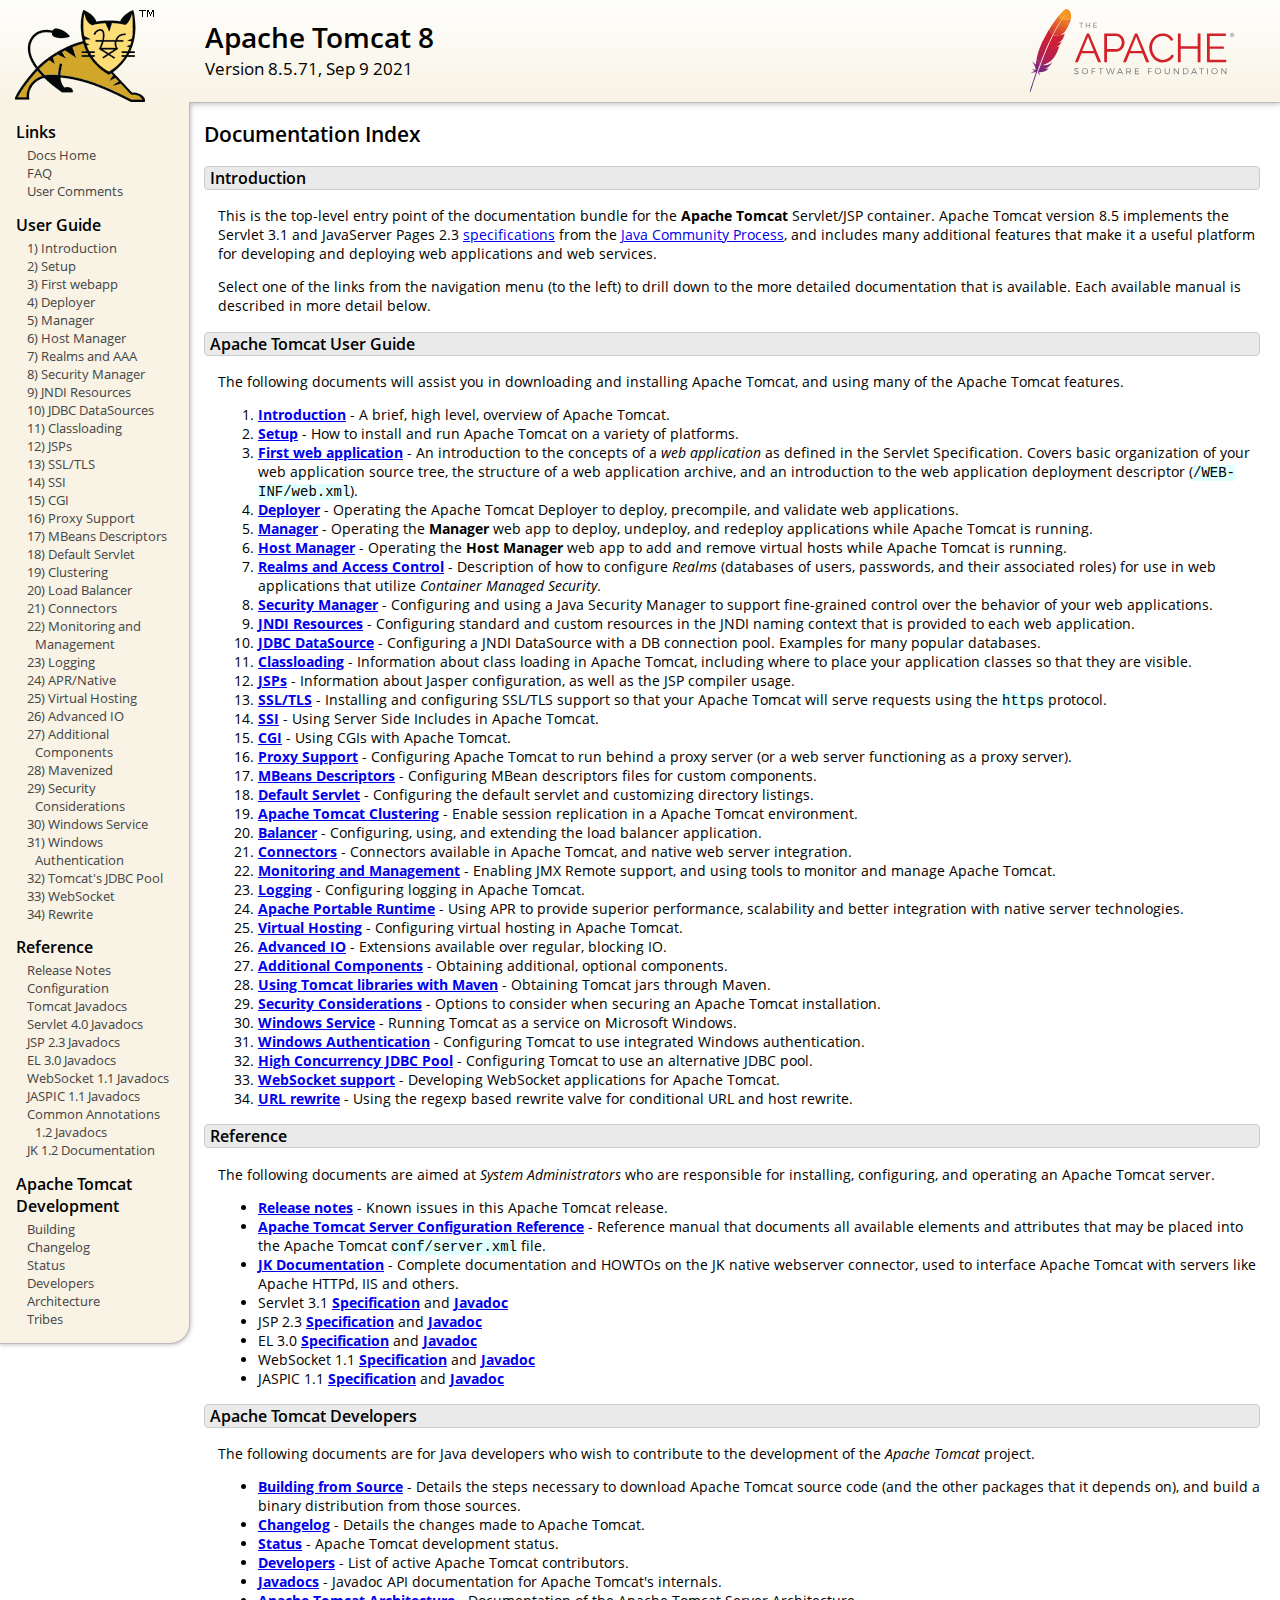
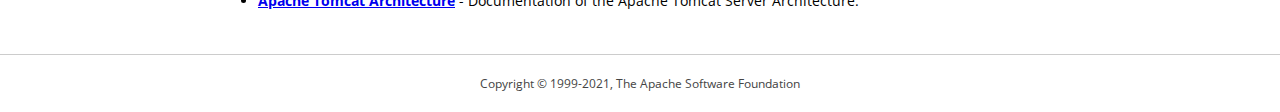
<file: apache-tomcat-8.5.71/webapps/docs/index.html>
<!DOCTYPE html SYSTEM "about:legacy-compat">
<html lang="en"><head><META http-equiv="Content-Type" content="text/html; charset=UTF-8"><link href="./images/docs-stylesheet.css" rel="stylesheet" type="text/css"><title>Apache Tomcat 8 (8.5.71) - Documentation Index</title><meta name="author" content="Craig R. McClanahan"><meta name="author" content="Remy Maucherat"><meta name="author" content="Yoav Shapira"></head><body><div id="wrapper"><header><div id="header"><div><div><div class="logo noPrint"><a href="https://tomcat.apache.org/"><img alt="Tomcat Home" src="./images/tomcat.png"></a></div><div style="height: 1px;"></div><div class="asfLogo noPrint"><a href="https://www.apache.org/" target="_blank"><img src="./images/asf-logo.svg" alt="The Apache Software Foundation" style="width: 266px; height: 83px;"></a></div><h1>Apache Tomcat 8</h1><div class="versionInfo">
            Version 8.5.71,
            <time datetime="2021-09-09">Sep 9 2021</time></div><div style="height: 1px;"></div><div style="clear: left;"></div></div></div></div></header><div id="middle"><div><div id="mainLeft" class="noprint"><div><nav><div><h2>Links</h2><ul><li><a href="index.html">Docs Home</a></li><li><a href="https://wiki.apache.org/tomcat/FAQ">FAQ</a></li><li><a href="#comments_section">User Comments</a></li></ul></div><div><h2>User Guide</h2><ul><li><a href="introduction.html">1) Introduction</a></li><li><a href="setup.html">2) Setup</a></li><li><a href="appdev/index.html">3) First webapp</a></li><li><a href="deployer-howto.html">4) Deployer</a></li><li><a href="manager-howto.html">5) Manager</a></li><li><a href="host-manager-howto.html">6) Host Manager</a></li><li><a href="realm-howto.html">7) Realms and AAA</a></li><li><a href="security-manager-howto.html">8) Security Manager</a></li><li><a href="jndi-resources-howto.html">9) JNDI Resources</a></li><li><a href="jndi-datasource-examples-howto.html">10) JDBC DataSources</a></li><li><a href="class-loader-howto.html">11) Classloading</a></li><li><a href="jasper-howto.html">12) JSPs</a></li><li><a href="ssl-howto.html">13) SSL/TLS</a></li><li><a href="ssi-howto.html">14) SSI</a></li><li><a href="cgi-howto.html">15) CGI</a></li><li><a href="proxy-howto.html">16) Proxy Support</a></li><li><a href="mbeans-descriptors-howto.html">17) MBeans Descriptors</a></li><li><a href="default-servlet.html">18) Default Servlet</a></li><li><a href="cluster-howto.html">19) Clustering</a></li><li><a href="balancer-howto.html">20) Load Balancer</a></li><li><a href="connectors.html">21) Connectors</a></li><li><a href="monitoring.html">22) Monitoring and Management</a></li><li><a href="logging.html">23) Logging</a></li><li><a href="apr.html">24) APR/Native</a></li><li><a href="virtual-hosting-howto.html">25) Virtual Hosting</a></li><li><a href="aio.html">26) Advanced IO</a></li><li><a href="extras.html">27) Additional Components</a></li><li><a href="maven-jars.html">28) Mavenized</a></li><li><a href="security-howto.html">29) Security Considerations</a></li><li><a href="windows-service-howto.html">30) Windows Service</a></li><li><a href="windows-auth-howto.html">31) Windows Authentication</a></li><li><a href="jdbc-pool.html">32) Tomcat's JDBC Pool</a></li><li><a href="web-socket-howto.html">33) WebSocket</a></li><li><a href="rewrite.html">34) Rewrite</a></li></ul></div><div><h2>Reference</h2><ul><li><a href="RELEASE-NOTES.txt">Release Notes</a></li><li><a href="config/index.html">Configuration</a></li><li><a href="api/index.html">Tomcat Javadocs</a></li><li><a href="servletapi/index.html">Servlet 4.0 Javadocs</a></li><li><a href="jspapi/index.html">JSP 2.3 Javadocs</a></li><li><a href="elapi/index.html">EL 3.0 Javadocs</a></li><li><a href="websocketapi/index.html">WebSocket 1.1 Javadocs</a></li><li><a href="jaspicapi/index.html">JASPIC 1.1 Javadocs</a></li><li><a href="annotationapi/index.html">Common Annotations 1.2 Javadocs</a></li><li><a href="https://tomcat.apache.org/connectors-doc/">JK 1.2 Documentation</a></li></ul></div><div><h2>Apache Tomcat Development</h2><ul><li><a href="building.html">Building</a></li><li><a href="changelog.html">Changelog</a></li><li><a href="https://wiki.apache.org/tomcat/TomcatVersions">Status</a></li><li><a href="developers.html">Developers</a></li><li><a href="architecture/index.html">Architecture</a></li><li><a href="tribes/introduction.html">Tribes</a></li></ul></div></nav></div></div><div id="mainRight"><div id="content"><h2>Documentation Index</h2><h3 id="Introduction">Introduction</h3><div class="text">

<p>This is the top-level entry point of the documentation bundle for the
<strong>Apache Tomcat</strong> Servlet/JSP container.  Apache Tomcat version
8.5 implements the Servlet 3.1 and JavaServer Pages 2.3
<a href="https://wiki.apache.org/tomcat/Specifications">specifications</a> from the
<a href="https://www.jcp.org">Java Community Process</a>, and includes many
additional features that make it a useful platform for developing and deploying
web applications and web services.</p>

<p>Select one of the links from the navigation menu (to the left) to drill
down to the more detailed documentation that is available.  Each available
manual is described in more detail below.</p>

</div><h3 id="Apache_Tomcat_User_Guide">Apache Tomcat User Guide</h3><div class="text">

<p>The following documents will assist you in downloading and installing
Apache Tomcat, and using many of the Apache Tomcat features.</p>

<ol>
<li><a href="introduction.html"><strong>Introduction</strong></a> - A
    brief, high level, overview of Apache Tomcat.</li>
<li><a href="setup.html"><strong>Setup</strong></a> - How to install and run
    Apache Tomcat on a variety of platforms.</li>
<li><a href="appdev/index.html"><strong>First web application</strong></a>
    - An introduction to the concepts of a <em>web application</em> as defined
    in the Servlet Specification.  Covers basic organization of your web application
    source tree, the structure of a web application archive, and an
    introduction to the web application deployment descriptor
    (<code>/WEB-INF/web.xml</code>).</li>
<li><a href="deployer-howto.html"><strong>Deployer</strong></a> -
    Operating the Apache Tomcat Deployer to deploy, precompile, and validate web
    applications.</li>
<li><a href="manager-howto.html"><strong>Manager</strong></a> -
    Operating the <strong>Manager</strong> web app to deploy, undeploy, and
    redeploy applications while Apache Tomcat is running.</li>
<li><a href="host-manager-howto.html"><strong>Host Manager</strong></a> -
    Operating the <strong>Host Manager</strong> web app to add and remove
    virtual hosts while Apache Tomcat is running.</li>
<li><a href="realm-howto.html"><strong>Realms and Access Control</strong></a>
    - Description of how to configure <em>Realms</em> (databases of users,
    passwords, and their associated roles) for use in web applications that
    utilize <em>Container Managed Security</em>.</li>
<li><a href="security-manager-howto.html"><strong>Security Manager</strong></a>
    - Configuring and using a Java Security Manager to
    support fine-grained control over the behavior of your web applications.
    </li>
<li><a href="jndi-resources-howto.html"><strong>JNDI Resources</strong></a>
    - Configuring standard and custom resources in the JNDI naming context
    that is provided to each web application.</li>
<li><a href="jndi-datasource-examples-howto.html">
    <strong>JDBC DataSource</strong></a>
    - Configuring a JNDI DataSource with a DB connection pool.
    Examples for many popular databases.</li>
<li><a href="class-loader-howto.html"><strong>Classloading</strong></a>
    - Information about class loading in Apache Tomcat, including where to place
    your application classes so that they are visible.</li>
<li><a href="jasper-howto.html"><strong>JSPs</strong></a>
    - Information about Jasper configuration, as well as the JSP compiler
    usage.</li>
<li><a href="ssl-howto.html"><strong>SSL/TLS</strong></a> -
    Installing and configuring SSL/TLS support so that your Apache Tomcat will
    serve requests using the <code>https</code> protocol.</li>
<li><a href="ssi-howto.html"><strong>SSI</strong></a> -
    Using Server Side Includes in Apache Tomcat.</li>
<li><a href="cgi-howto.html"><strong>CGI</strong></a> -
    Using CGIs with Apache Tomcat.</li>
<li><a href="proxy-howto.html"><strong>Proxy Support</strong></a> -
    Configuring Apache Tomcat to run behind a proxy server (or a web server
    functioning as a proxy server).</li>
<li><a href="mbeans-descriptors-howto.html"><strong>MBeans Descriptors</strong></a> -
    Configuring MBean descriptors files for custom components.</li>
<li><a href="default-servlet.html"><strong>Default Servlet</strong></a> -
    Configuring the default servlet and customizing directory listings.</li>
<li><a href="cluster-howto.html"><strong>Apache Tomcat Clustering</strong></a> -
    Enable session replication in a Apache Tomcat environment.</li>
<li><a href="balancer-howto.html"><strong>Balancer</strong></a> -
    Configuring, using, and extending the load balancer application.</li>
<li><a href="connectors.html"><strong>Connectors</strong></a> -
    Connectors available in Apache Tomcat, and native web server integration.</li>
<li><a href="monitoring.html"><strong>Monitoring and Management</strong></a> -
    Enabling JMX Remote support, and using tools to monitor and manage Apache Tomcat.</li>
<li><a href="logging.html"><strong>Logging</strong></a> -
    Configuring logging in Apache Tomcat.</li>
<li><a href="apr.html"><strong>Apache Portable Runtime</strong></a> -
    Using APR to provide superior performance, scalability and better
    integration with native server technologies.</li>
<li><a href="virtual-hosting-howto.html"><strong>Virtual Hosting</strong></a> -
    Configuring virtual hosting in Apache Tomcat.</li>
<li><a href="aio.html"><strong>Advanced IO</strong></a> -
    Extensions available over regular, blocking IO.</li>
<li><a href="extras.html"><strong>Additional Components</strong></a> -
    Obtaining additional, optional components.</li>
<li><a href="maven-jars.html"><strong>Using Tomcat libraries with Maven</strong></a> -
    Obtaining Tomcat jars through Maven.</li>
<li><a href="security-howto.html"><strong>Security Considerations</strong></a> -
    Options to consider when securing an Apache Tomcat installation.</li>
<li><a href="windows-service-howto.html"><strong>Windows Service</strong></a> -
    Running Tomcat as a service on Microsoft Windows.</li>
<li><a href="windows-auth-howto.html"><strong>Windows Authentication</strong></a> -
    Configuring Tomcat to use integrated Windows authentication.</li>
<li><a href="jdbc-pool.html"><strong>High Concurrency JDBC Pool</strong></a> -
    Configuring Tomcat to use an alternative JDBC pool.</li>
<li><a href="web-socket-howto.html"><strong>WebSocket support</strong></a> -
    Developing WebSocket applications for Apache Tomcat.</li>
<li><a href="rewrite.html"><strong>URL rewrite</strong></a> -
    Using the regexp based rewrite valve for conditional URL and host rewrite.</li>

</ol>

</div><h3 id="Reference">Reference</h3><div class="text">

<p>The following documents are aimed at <em>System Administrators</em> who
are responsible for installing, configuring, and operating an Apache Tomcat server.
</p>
<ul>
<li><a href="RELEASE-NOTES.txt"><strong>Release notes</strong></a>
    - Known issues in this Apache Tomcat release.
    </li>
<li><a href="config/index.html"><strong>Apache Tomcat Server Configuration Reference</strong></a>
    - Reference manual that documents all available elements and attributes
      that may be placed into the Apache Tomcat <code>conf/server.xml</code> file.
    </li>
<li><a href="https://tomcat.apache.org/connectors-doc/index.html"><strong>JK Documentation</strong></a>
    - Complete documentation and HOWTOs on the JK native webserver connector,
      used to interface Apache Tomcat with servers like Apache HTTPd, IIS
      and others.</li>
<li>Servlet 3.1
    <a href="http://jcp.org/aboutJava/communityprocess/final/jsr340/index.html">
    <strong>Specification</strong></a> and
    <a href="http://docs.oracle.com/javaee/7/api/javax/servlet/package-summary.html">
    <strong>Javadoc</strong></a>
    </li>
<li>JSP 2.3
    <a href="https://jcp.org/aboutJava/communityprocess/mrel/jsr245/index2.html">
    <strong>Specification</strong></a> and
    <a href="http://docs.oracle.com/javaee/7/api/javax/servlet/jsp/package-summary.html">
    <strong>Javadoc</strong></a>
    </li>
<li>EL 3.0
    <a href="https://jcp.org/aboutJava/communityprocess/final/jsr341/index.html">
    <strong>Specification</strong></a> and
    <a href="http://docs.oracle.com/javaee/7/api/javax/el/package-summary.html">
    <strong>Javadoc</strong></a>
    </li>
<li>WebSocket 1.1
    <a href="https://jcp.org/aboutJava/communityprocess/mrel/jsr356/index.html">
    <strong>Specification</strong></a> and
    <a href="http://docs.oracle.com/javaee/7/api/javax/websocket/package-summary.html">
    <strong>Javadoc</strong></a>
    </li>
<li>JASPIC 1.1
    <a href="https://jcp.org/aboutJava/communityprocess/mrel/jsr196/index.html">
    <strong>Specification</strong></a> and
    <a href="http://docs.oracle.com/javaee/7/api/javax/security/auth/message/package-summary.html">
    <strong>Javadoc</strong></a>
    </li>
</ul>

</div><h3 id="Apache_Tomcat_Developers">Apache Tomcat Developers</h3><div class="text">

<p>The following documents are for Java developers who wish to contribute to
the development of the <em>Apache Tomcat</em> project.</p>
<ul>
<li><a href="building.html"><strong>Building from Source</strong></a> -
    Details the steps necessary to download Apache Tomcat source code (and the
    other packages that it depends on), and build a binary distribution from
    those sources.
    </li>
<li><a href="changelog.html"><strong>Changelog</strong></a> - Details the
    changes made to Apache Tomcat.
    </li>
<li><a href="https://wiki.apache.org/tomcat/TomcatVersions"><strong>Status</strong></a> -
    Apache Tomcat development status.
    </li>
<li><a href="developers.html"><strong>Developers</strong></a> - List of active
    Apache Tomcat contributors.
    </li>
<li><a href="api/index.html"><strong>Javadocs</strong></a>
    - Javadoc API documentation for Apache Tomcat's internals.</li>
<li><a href="architecture/index.html"><strong>Apache Tomcat Architecture</strong></a>
    - Documentation of the Apache Tomcat Server Architecture.</li>
</ul>

</div></div></div></div></div><footer><div id="footer">
    Copyright &copy; 1999-2021, The Apache Software Foundation
    </div></footer></div></body></html>
</file>
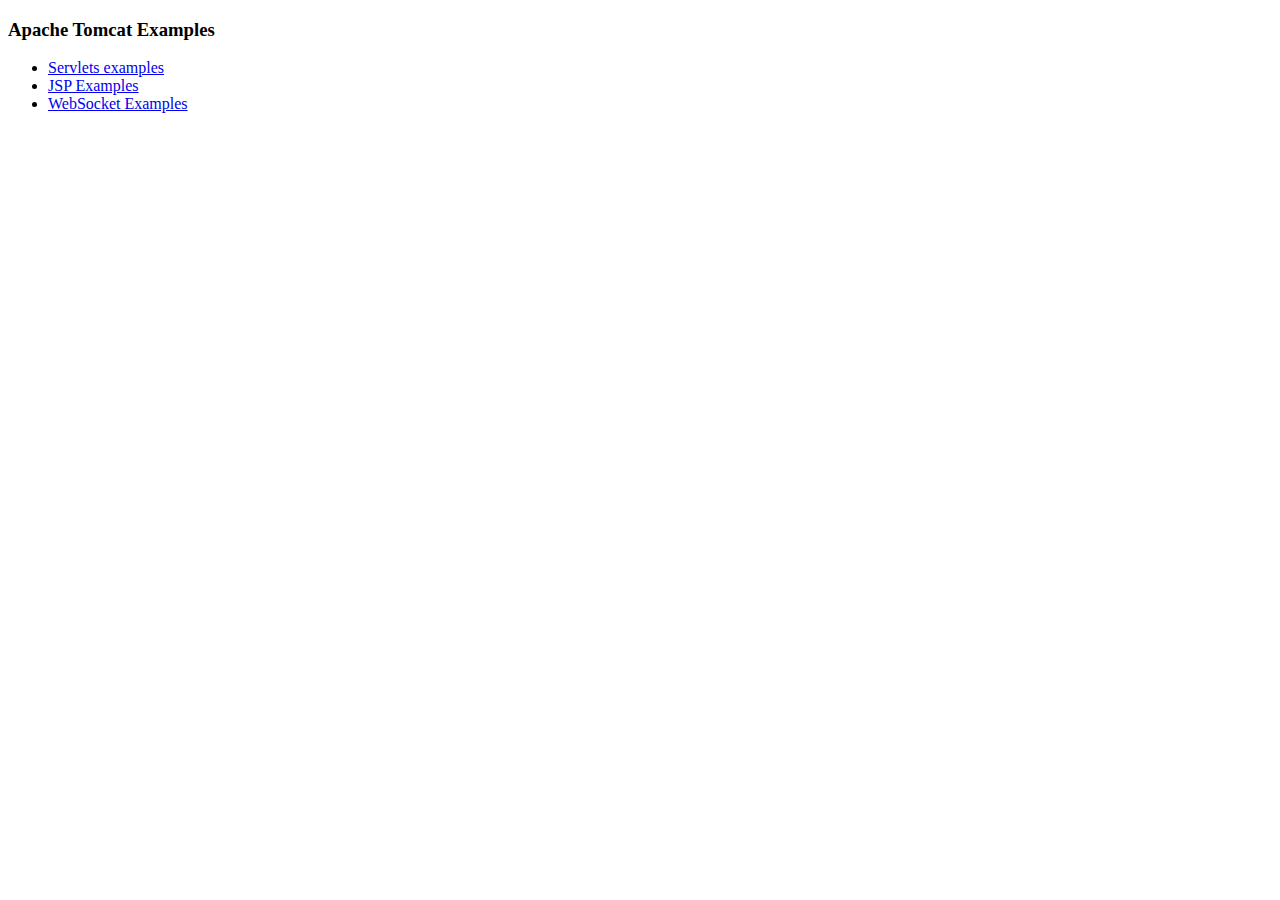
<file: apache-tomcat-8.5.71/webapps/examples/index.html>
<!--
  Licensed to the Apache Software Foundation (ASF) under one or more
  contributor license agreements.  See the NOTICE file distributed with
  this work for additional information regarding copyright ownership.
  The ASF licenses this file to You under the Apache License, Version 2.0
  (the "License"); you may not use this file except in compliance with
  the License.  You may obtain a copy of the License at

      http://www.apache.org/licenses/LICENSE-2.0

  Unless required by applicable law or agreed to in writing, software
  distributed under the License is distributed on an "AS IS" BASIS,
  WITHOUT WARRANTIES OR CONDITIONS OF ANY KIND, either express or implied.
  See the License for the specific language governing permissions and
  limitations under the License.
-->
<!DOCTYPE HTML><html lang="en"><head>
<meta charset="UTF-8">
<title>Apache Tomcat Examples</title>
</head>
<body>
<p>
<h3>Apache Tomcat Examples</H3>
<p></p>
<ul>
<li><a href="servlets">Servlets examples</a></li>
<li><a href="jsp">JSP Examples</a></li>
<li><a href="websocket/index.xhtml">WebSocket Examples</a></li>
</ul>
</body></html>
</file>
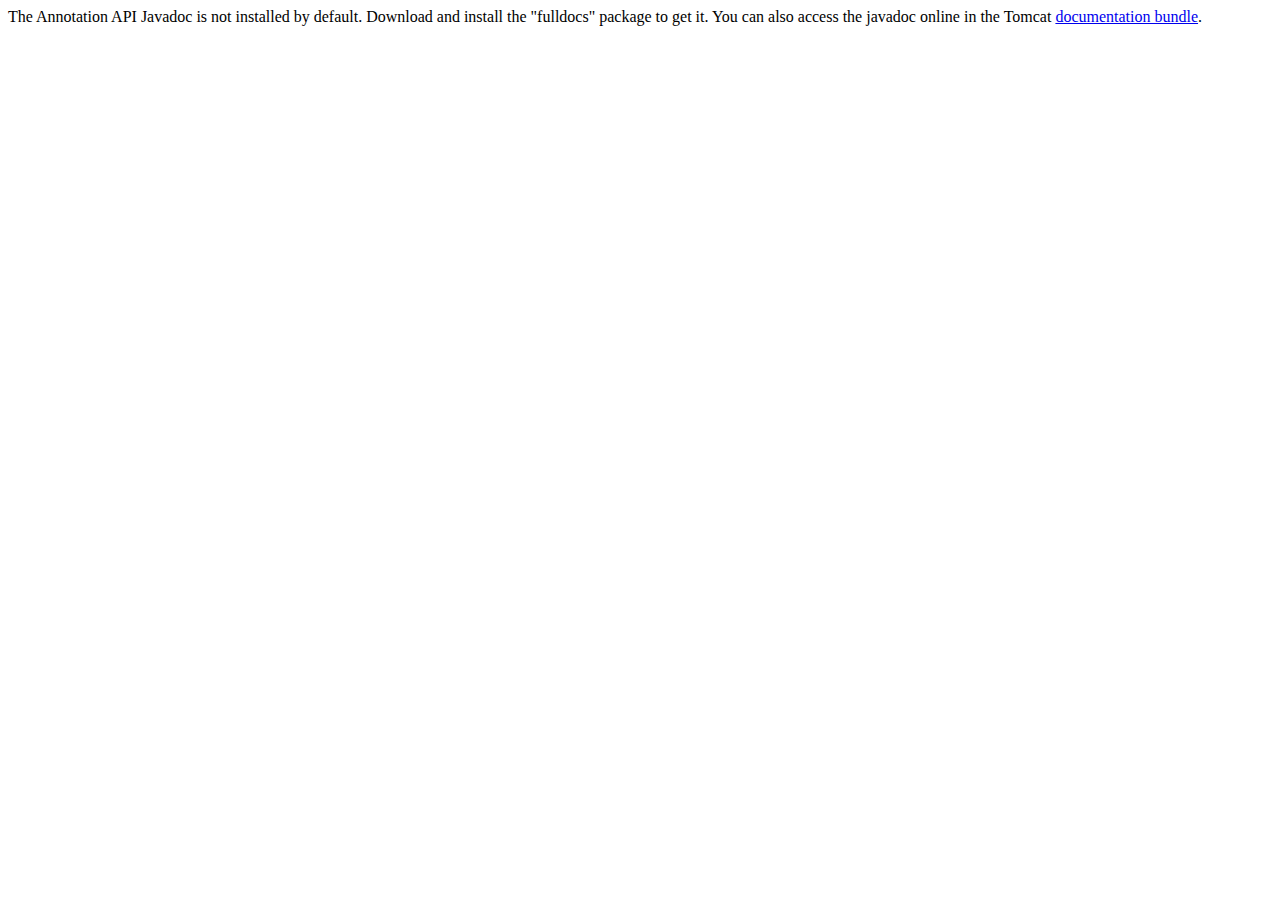
<file: apache-tomcat-8.5.71/webapps/docs/annotationapi/index.html>
<!--
  Licensed to the Apache Software Foundation (ASF) under one or more
  contributor license agreements.  See the NOTICE file distributed with
  this work for additional information regarding copyright ownership.
  The ASF licenses this file to You under the Apache License, Version 2.0
  (the "License"); you may not use this file except in compliance with
  the License.  You may obtain a copy of the License at

      http://www.apache.org/licenses/LICENSE-2.0

  Unless required by applicable law or agreed to in writing, software
  distributed under the License is distributed on an "AS IS" BASIS,
  WITHOUT WARRANTIES OR CONDITIONS OF ANY KIND, either express or implied.
  See the License for the specific language governing permissions and
  limitations under the License.
-->
<!DOCTYPE html>
<html>
<head>
    <meta charset="UTF-8" />
    <title>API docs</title>
</head>

<body>

The Annotation API Javadoc is not installed by default. Download and install
the "fulldocs" package to get it.

You can also access the javadoc online in the Tomcat
<a href="https://tomcat.apache.org/tomcat-8.5-doc/">
    documentation bundle</a>.

</body>
</html>
</file>
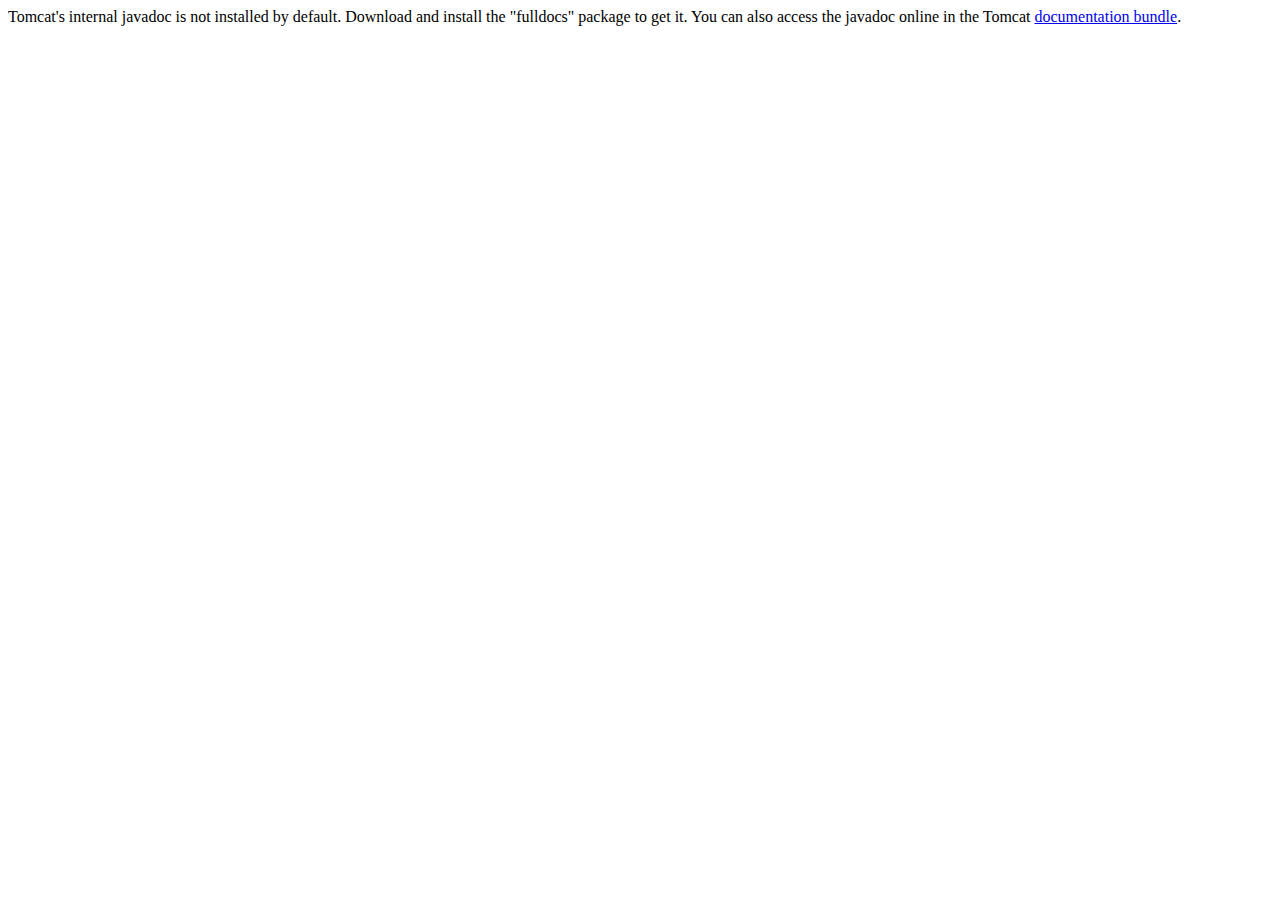
<file: apache-tomcat-8.5.71/webapps/docs/api/index.html>
<!--
  Licensed to the Apache Software Foundation (ASF) under one or more
  contributor license agreements.  See the NOTICE file distributed with
  this work for additional information regarding copyright ownership.
  The ASF licenses this file to You under the Apache License, Version 2.0
  (the "License"); you may not use this file except in compliance with
  the License.  You may obtain a copy of the License at

      http://www.apache.org/licenses/LICENSE-2.0

  Unless required by applicable law or agreed to in writing, software
  distributed under the License is distributed on an "AS IS" BASIS,
  WITHOUT WARRANTIES OR CONDITIONS OF ANY KIND, either express or implied.
  See the License for the specific language governing permissions and
  limitations under the License.
-->
<!DOCTYPE html>
<html>
    <head>
    <meta charset="UTF-8" />
    <title>API docs</title>
</head>

<body>

Tomcat's internal javadoc is not installed by default. Download and install
the "fulldocs" package to get it.

You can also access the javadoc online in the Tomcat
<a href="https://tomcat.apache.org/tomcat-8.5-doc/">
documentation bundle</a>.

</body>
</html>
</file>
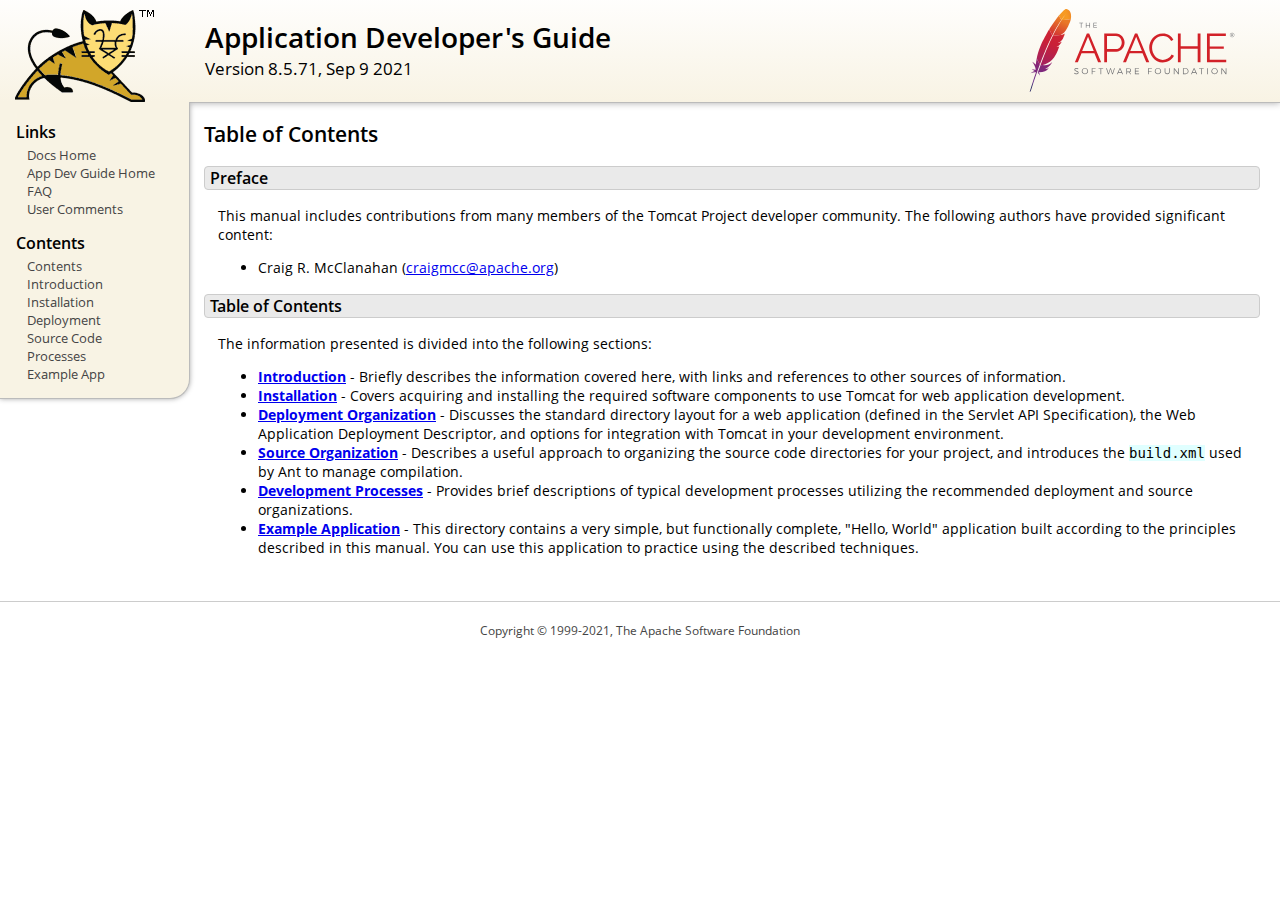
<file: apache-tomcat-8.5.71/webapps/docs/appdev/index.html>
<!DOCTYPE html SYSTEM "about:legacy-compat">
<html lang="en"><head><META http-equiv="Content-Type" content="text/html; charset=UTF-8"><link href="../images/docs-stylesheet.css" rel="stylesheet" type="text/css"><title>Application Developer's Guide (8.5.71) - Table of Contents</title><meta name="author" content="Craig R. McClanahan"></head><body><div id="wrapper"><header><div id="header"><div><div><div class="logo noPrint"><a href="https://tomcat.apache.org/"><img alt="Tomcat Home" src="../images/tomcat.png"></a></div><div style="height: 1px;"></div><div class="asfLogo noPrint"><a href="https://www.apache.org/" target="_blank"><img src="../images/asf-logo.svg" alt="The Apache Software Foundation" style="width: 266px; height: 83px;"></a></div><h1>Application Developer's Guide</h1><div class="versionInfo">
            Version 8.5.71,
            <time datetime="2021-09-09">Sep 9 2021</time></div><div style="height: 1px;"></div><div style="clear: left;"></div></div></div></div></header><div id="middle"><div><div id="mainLeft" class="noprint"><div><nav><div><h2>Links</h2><ul><li><a href="../index.html">Docs Home</a></li><li><a href="index.html">App Dev Guide Home</a></li><li><a href="https://wiki.apache.org/tomcat/FAQ">FAQ</a></li><li><a href="#comments_section">User Comments</a></li></ul></div><div><h2>Contents</h2><ul><li><a href="index.html">Contents</a></li><li><a href="introduction.html">Introduction</a></li><li><a href="installation.html">Installation</a></li><li><a href="deployment.html">Deployment</a></li><li><a href="source.html">Source Code</a></li><li><a href="processes.html">Processes</a></li><li><a href="sample/">Example App</a></li></ul></div></nav></div></div><div id="mainRight"><div id="content"><h2>Table of Contents</h2><h3 id="Preface">Preface</h3><div class="text">

<p>This manual includes contributions from many members of the Tomcat Project
developer community.  The following authors have provided significant content:
</p>
<ul>
<li>Craig R. McClanahan
    (<a href="mailto:craigmcc@apache.org">craigmcc@apache.org</a>)</li>
</ul>

</div><h3 id="Table_of_Contents">Table of Contents</h3><div class="text">

<p>The information presented is divided into the following sections:</p>
<ul>
<li><a href="introduction.html"><strong>Introduction</strong></a> -
    Briefly describes the information covered here, with
    links and references to other sources of information.</li>
<li><a href="installation.html"><strong>Installation</strong></a> -
    Covers acquiring and installing the required software
    components to use Tomcat for web application development.</li>
<li><a href="deployment.html"><strong>Deployment Organization</strong></a> -
    Discusses the standard directory layout for a web application
    (defined in the Servlet API Specification), the Web Application
    Deployment Descriptor, and options for integration with Tomcat
    in your development environment.</li>
<li><a href="source.html"><strong>Source Organization</strong></a> -
    Describes a useful approach to organizing the source code
    directories for your project, and introduces the
    <code>build.xml</code> used by Ant to manage compilation.</li>
<li><a href="processes.html"><strong>Development Processes</strong></a> -
    Provides brief descriptions of typical development processes
    utilizing the recommended deployment and source organizations.</li>
<li><a href="sample/" target="_blank"><strong>Example Application</strong></a> -
    This directory contains a very simple, but functionally complete,
    "Hello, World" application built according to the principles
    described in this manual.  You can use this application to
    practice using the described techniques.</li>
</ul>

</div></div></div></div></div><footer><div id="footer">
    Copyright &copy; 1999-2021, The Apache Software Foundation
    </div></footer></div></body></html>
</file>
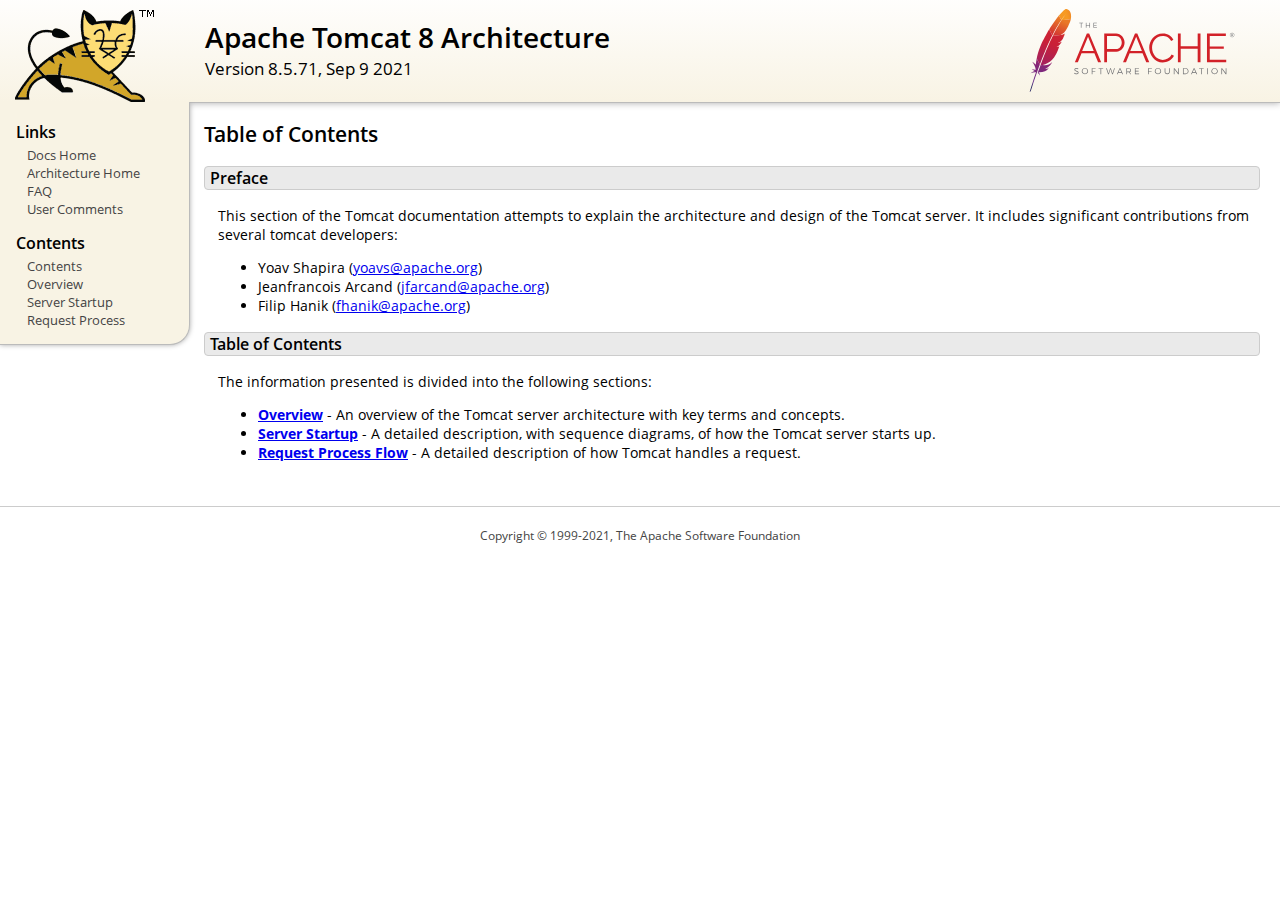
<file: apache-tomcat-8.5.71/webapps/docs/architecture/index.html>
<!DOCTYPE html SYSTEM "about:legacy-compat">
<html lang="en"><head><META http-equiv="Content-Type" content="text/html; charset=UTF-8"><link href="../images/docs-stylesheet.css" rel="stylesheet" type="text/css"><title>Apache Tomcat 8 Architecture (8.5.71) - Table of Contents</title><meta name="author" content="Yoav Shapira"></head><body><div id="wrapper"><header><div id="header"><div><div><div class="logo noPrint"><a href="https://tomcat.apache.org/"><img alt="Tomcat Home" src="../images/tomcat.png"></a></div><div style="height: 1px;"></div><div class="asfLogo noPrint"><a href="https://www.apache.org/" target="_blank"><img src="../images/asf-logo.svg" alt="The Apache Software Foundation" style="width: 266px; height: 83px;"></a></div><h1>Apache Tomcat 8 Architecture</h1><div class="versionInfo">
            Version 8.5.71,
            <time datetime="2021-09-09">Sep 9 2021</time></div><div style="height: 1px;"></div><div style="clear: left;"></div></div></div></div></header><div id="middle"><div><div id="mainLeft" class="noprint"><div><nav><div><h2>Links</h2><ul><li><a href="../index.html">Docs Home</a></li><li><a href="index.html">Architecture Home</a></li><li><a href="https://wiki.apache.org/tomcat/FAQ">FAQ</a></li><li><a href="#comments_section">User Comments</a></li></ul></div><div><h2>Contents</h2><ul><li><a href="index.html">Contents</a></li><li><a href="overview.html">Overview</a></li><li><a href="startup.html">Server Startup</a></li><li><a href="requestProcess.html">Request Process</a></li></ul></div></nav></div></div><div id="mainRight"><div id="content"><h2>Table of Contents</h2><h3 id="Preface">Preface</h3><div class="text">

<p>This section of the Tomcat documentation attempts to explain
the architecture and design of the Tomcat server.  It includes significant
contributions from several tomcat developers:
</p>
<ul>
<li>Yoav Shapira
    (<a href="mailto:yoavs@apache.org">yoavs@apache.org</a>)</li>
<li>Jeanfrancois Arcand
    (<a href="mailto:jfarcand@apache.org">jfarcand@apache.org</a>)</li>
<li>Filip Hanik
    (<a href="mailto:fhanik@apache.org">fhanik@apache.org</a>)</li>
</ul>

</div><h3 id="Table_of_Contents">Table of Contents</h3><div class="text">

<p>The information presented is divided into the following sections:</p>
<ul>
<li><a href="overview.html"><strong>Overview</strong></a> -
    An overview of the Tomcat server architecture with key terms
    and concepts.</li>
<li><a href="startup.html"><strong>Server Startup</strong></a> -
    A detailed description, with sequence diagrams, of how the Tomcat
    server starts up.</li>
<li><a href="requestProcess.html"><strong>Request Process Flow</strong></a> -
    A detailed description of how Tomcat handles a request.</li>
</ul>

</div></div></div></div></div><footer><div id="footer">
    Copyright &copy; 1999-2021, The Apache Software Foundation
    </div></footer></div></body></html>
</file>
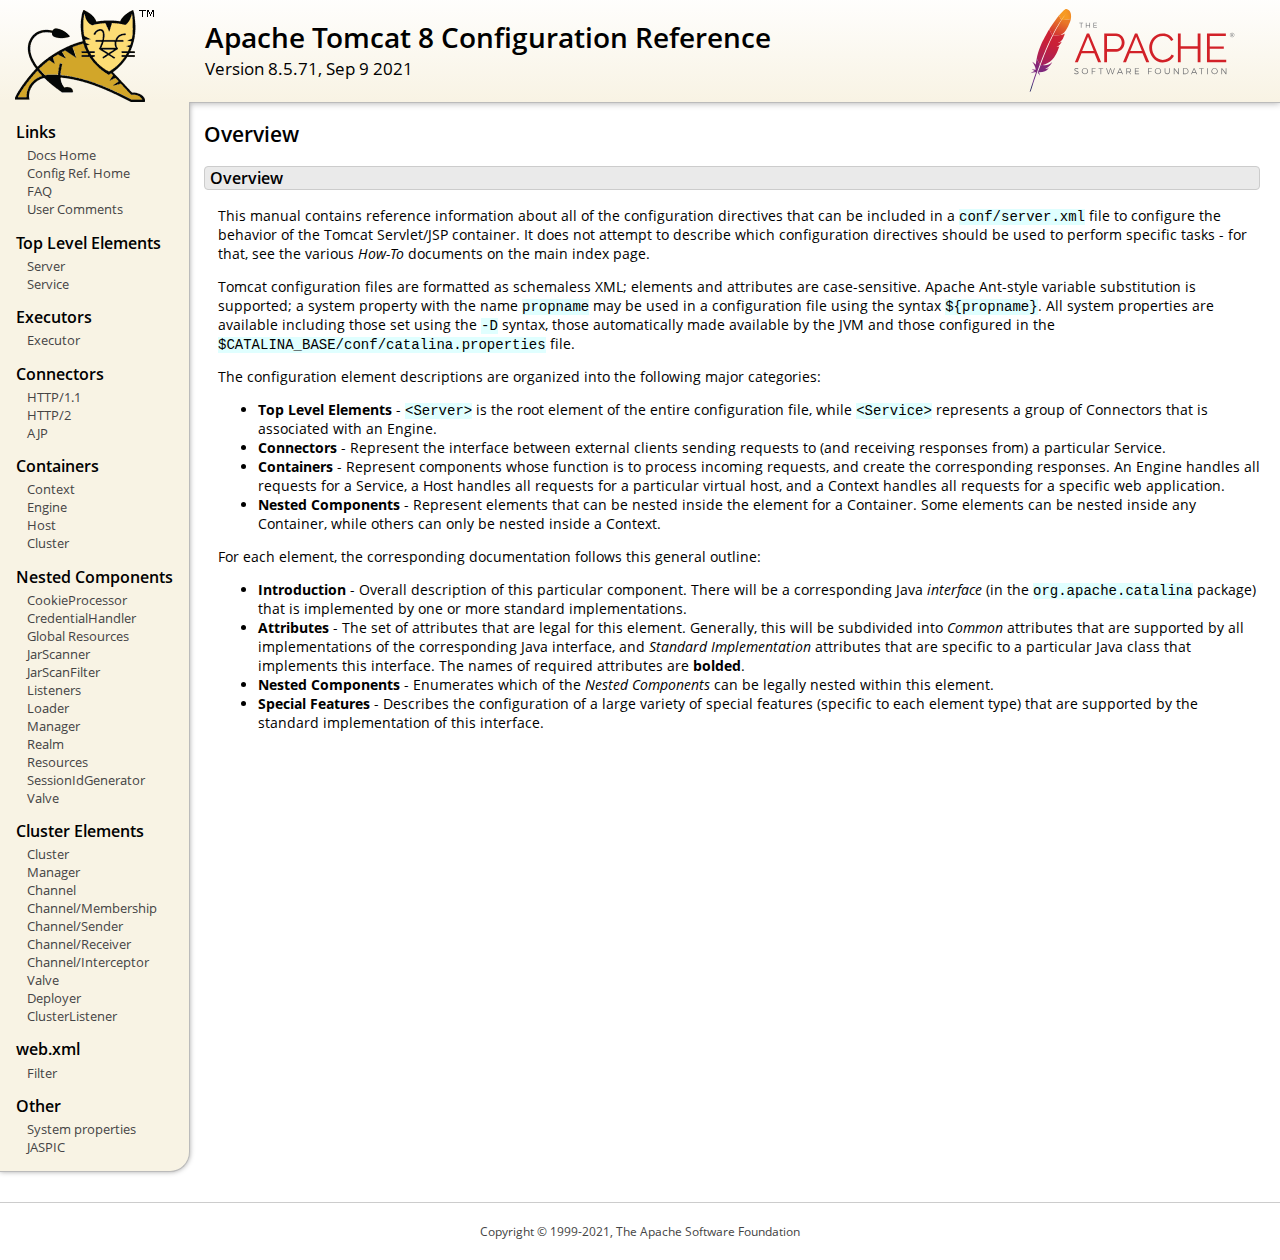
<file: apache-tomcat-8.5.71/webapps/docs/config/index.html>
<!DOCTYPE html SYSTEM "about:legacy-compat">
<html lang="en"><head><META http-equiv="Content-Type" content="text/html; charset=UTF-8"><link href="../images/docs-stylesheet.css" rel="stylesheet" type="text/css"><title>Apache Tomcat 8 Configuration Reference (8.5.71) - Overview</title><meta name="author" content="Craig R. McClanahan"></head><body><div id="wrapper"><header><div id="header"><div><div><div class="logo noPrint"><a href="https://tomcat.apache.org/"><img alt="Tomcat Home" src="../images/tomcat.png"></a></div><div style="height: 1px;"></div><div class="asfLogo noPrint"><a href="https://www.apache.org/" target="_blank"><img src="../images/asf-logo.svg" alt="The Apache Software Foundation" style="width: 266px; height: 83px;"></a></div><h1>Apache Tomcat 8 Configuration Reference</h1><div class="versionInfo">
            Version 8.5.71,
            <time datetime="2021-09-09">Sep 9 2021</time></div><div style="height: 1px;"></div><div style="clear: left;"></div></div></div></div></header><div id="middle"><div><div id="mainLeft" class="noprint"><div><nav><div><h2>Links</h2><ul><li><a href="../index.html">Docs Home</a></li><li><a href="index.html">Config Ref. Home</a></li><li><a href="https://wiki.apache.org/tomcat/FAQ">FAQ</a></li><li><a href="#comments_section">User Comments</a></li></ul></div><div><h2>Top Level Elements</h2><ul><li><a href="server.html">Server</a></li><li><a href="service.html">Service</a></li></ul></div><div><h2>Executors</h2><ul><li><a href="executor.html">Executor</a></li></ul></div><div><h2>Connectors</h2><ul><li><a href="http.html">HTTP/1.1</a></li><li><a href="http2.html">HTTP/2</a></li><li><a href="ajp.html">AJP</a></li></ul></div><div><h2>Containers</h2><ul><li><a href="context.html">Context</a></li><li><a href="engine.html">Engine</a></li><li><a href="host.html">Host</a></li><li><a href="cluster.html">Cluster</a></li></ul></div><div><h2>Nested Components</h2><ul><li><a href="cookie-processor.html">CookieProcessor</a></li><li><a href="credentialhandler.html">CredentialHandler</a></li><li><a href="globalresources.html">Global Resources</a></li><li><a href="jar-scanner.html">JarScanner</a></li><li><a href="jar-scan-filter.html">JarScanFilter</a></li><li><a href="listeners.html">Listeners</a></li><li><a href="loader.html">Loader</a></li><li><a href="manager.html">Manager</a></li><li><a href="realm.html">Realm</a></li><li><a href="resources.html">Resources</a></li><li><a href="sessionidgenerator.html">SessionIdGenerator</a></li><li><a href="valve.html">Valve</a></li></ul></div><div><h2>Cluster Elements</h2><ul><li><a href="cluster.html">Cluster</a></li><li><a href="cluster-manager.html">Manager</a></li><li><a href="cluster-channel.html">Channel</a></li><li><a href="cluster-membership.html">Channel/Membership</a></li><li><a href="cluster-sender.html">Channel/Sender</a></li><li><a href="cluster-receiver.html">Channel/Receiver</a></li><li><a href="cluster-interceptor.html">Channel/Interceptor</a></li><li><a href="cluster-valve.html">Valve</a></li><li><a href="cluster-deployer.html">Deployer</a></li><li><a href="cluster-listener.html">ClusterListener</a></li></ul></div><div><h2>web.xml</h2><ul><li><a href="filter.html">Filter</a></li></ul></div><div><h2>Other</h2><ul><li><a href="systemprops.html">System properties</a></li><li><a href="jaspic.html">JASPIC</a></li></ul></div></nav></div></div><div id="mainRight"><div id="content"><h2>Overview</h2><h3 id="Overview">Overview</h3><div class="text">

<p>This manual contains reference information about all of the configuration
directives that can be included in a <code>conf/server.xml</code> file to
configure the behavior of the Tomcat Servlet/JSP container.  It does not
attempt to describe which configuration directives should be used to perform
specific tasks - for that, see the various <em>How-To</em> documents on the
main index page.</p>

<p>Tomcat configuration files are formatted as schemaless XML; elements and
attributes are case-sensitive. Apache Ant-style variable substitution
is supported; a system property with the name <code>propname</code> may be
used in a configuration file using the syntax <code>${propname}</code>. All
system properties are available including those set using the <code>-D</code>
syntax, those automatically made available by the JVM and those configured in
the <code>$CATALINA_BASE/conf/catalina.properties</code> file.
</p>

<p>The configuration element descriptions are organized into the following
major categories:</p>
<ul>
<li><strong>Top Level Elements</strong> - <code>&lt;Server&gt;</code> is the
    root element of the entire configuration file, while
    <code>&lt;Service&gt;</code> represents a group of Connectors that is
    associated with an Engine.</li>
<li><strong>Connectors</strong> - Represent the interface between external
    clients sending requests to (and receiving responses from) a particular
    Service.</li>
<li><strong>Containers</strong> - Represent components whose function is to
    process incoming requests, and create the corresponding responses.
    An Engine handles all requests for a Service, a Host handles all requests
    for a particular virtual host, and a Context handles all requests for a
    specific web application.</li>
<li><strong>Nested Components</strong> - Represent elements that can be
    nested inside the element for a Container.  Some elements can be nested
    inside any Container, while others can only be nested inside a
    Context.</li>
</ul>

<p>For each element, the corresponding documentation follows this general
outline:</p>
<ul>
<li><strong>Introduction</strong> - Overall description of this particular
    component.  There will be a corresponding Java <em>interface</em> (in
    the <code>org.apache.catalina</code> package) that is implemented by one
    or more standard implementations.</li>
<li><strong>Attributes</strong> - The set of attributes that are legal for
    this element.  Generally, this will be subdivided into <em>Common</em>
    attributes that are supported by all implementations of the corresponding
    Java interface, and <em>Standard Implementation</em> attributes that are
    specific to a particular Java class that implements this interface.
    The names of required attributes are <strong>bolded</strong>.</li>
<li><strong>Nested Components</strong> - Enumerates which of the <em>Nested
    Components</em> can be legally nested within this element.</li>
<li><strong>Special Features</strong> - Describes the configuration of a large
    variety of special features (specific to each element type) that are
    supported by the standard implementation of this interface.</li>
</ul>

</div></div></div></div></div><footer><div id="footer">
    Copyright &copy; 1999-2021, The Apache Software Foundation
    </div></footer></div></body></html>
</file>
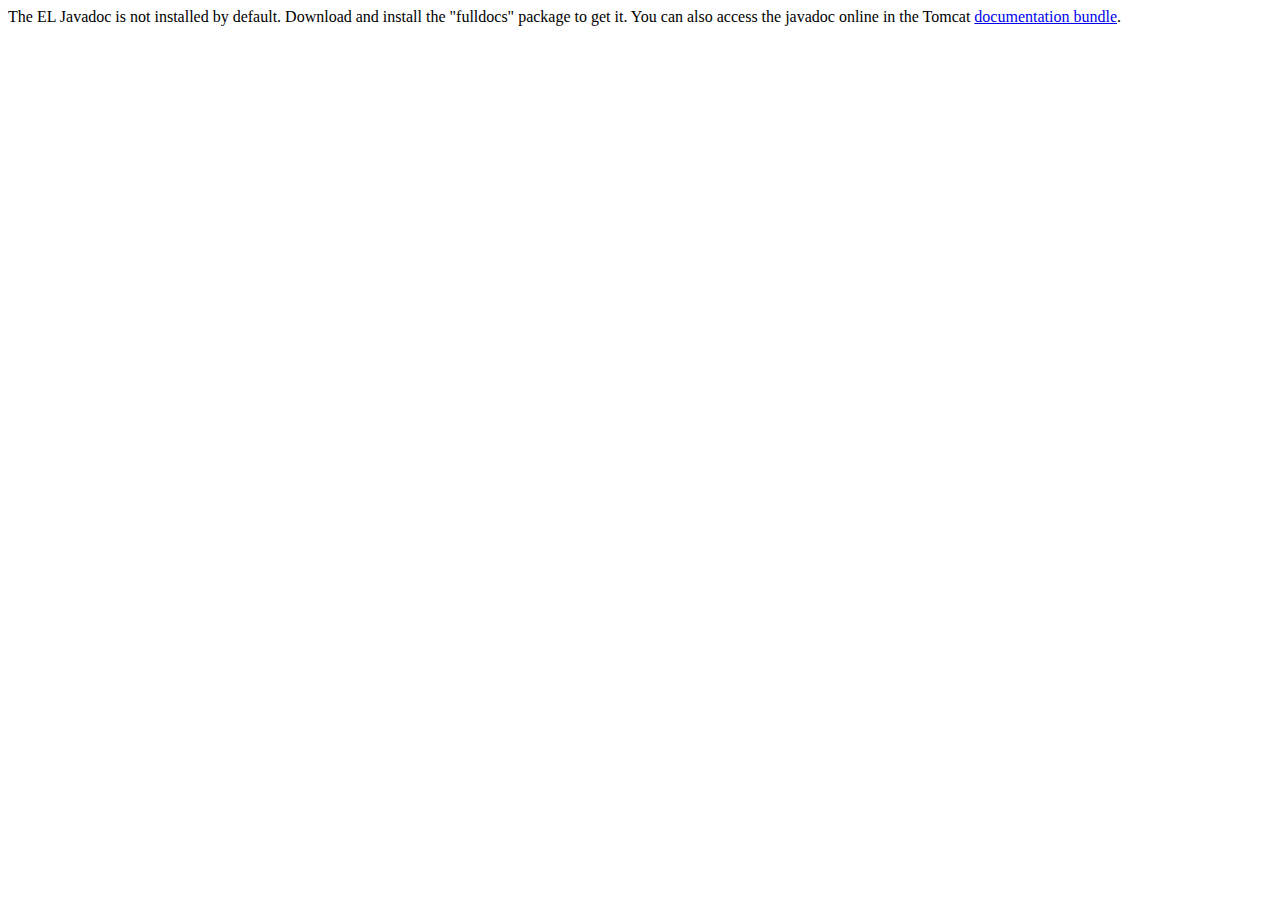
<file: apache-tomcat-8.5.71/webapps/docs/elapi/index.html>
<!--
  Licensed to the Apache Software Foundation (ASF) under one or more
  contributor license agreements.  See the NOTICE file distributed with
  this work for additional information regarding copyright ownership.
  The ASF licenses this file to You under the Apache License, Version 2.0
  (the "License"); you may not use this file except in compliance with
  the License.  You may obtain a copy of the License at

      http://www.apache.org/licenses/LICENSE-2.0

  Unless required by applicable law or agreed to in writing, software
  distributed under the License is distributed on an "AS IS" BASIS,
  WITHOUT WARRANTIES OR CONDITIONS OF ANY KIND, either express or implied.
  See the License for the specific language governing permissions and
  limitations under the License.
-->
<!DOCTYPE html>
<html>
    <head>
    <meta charset="UTF-8" />
    <title>API docs</title>
</head>

<body>

The EL Javadoc is not installed by default. Download and install
the "fulldocs" package to get it.

You can also access the javadoc online in the Tomcat
<a href="https://tomcat.apache.org/tomcat-8.5-doc/">
documentation bundle</a>.

</body>
</html>
</file>
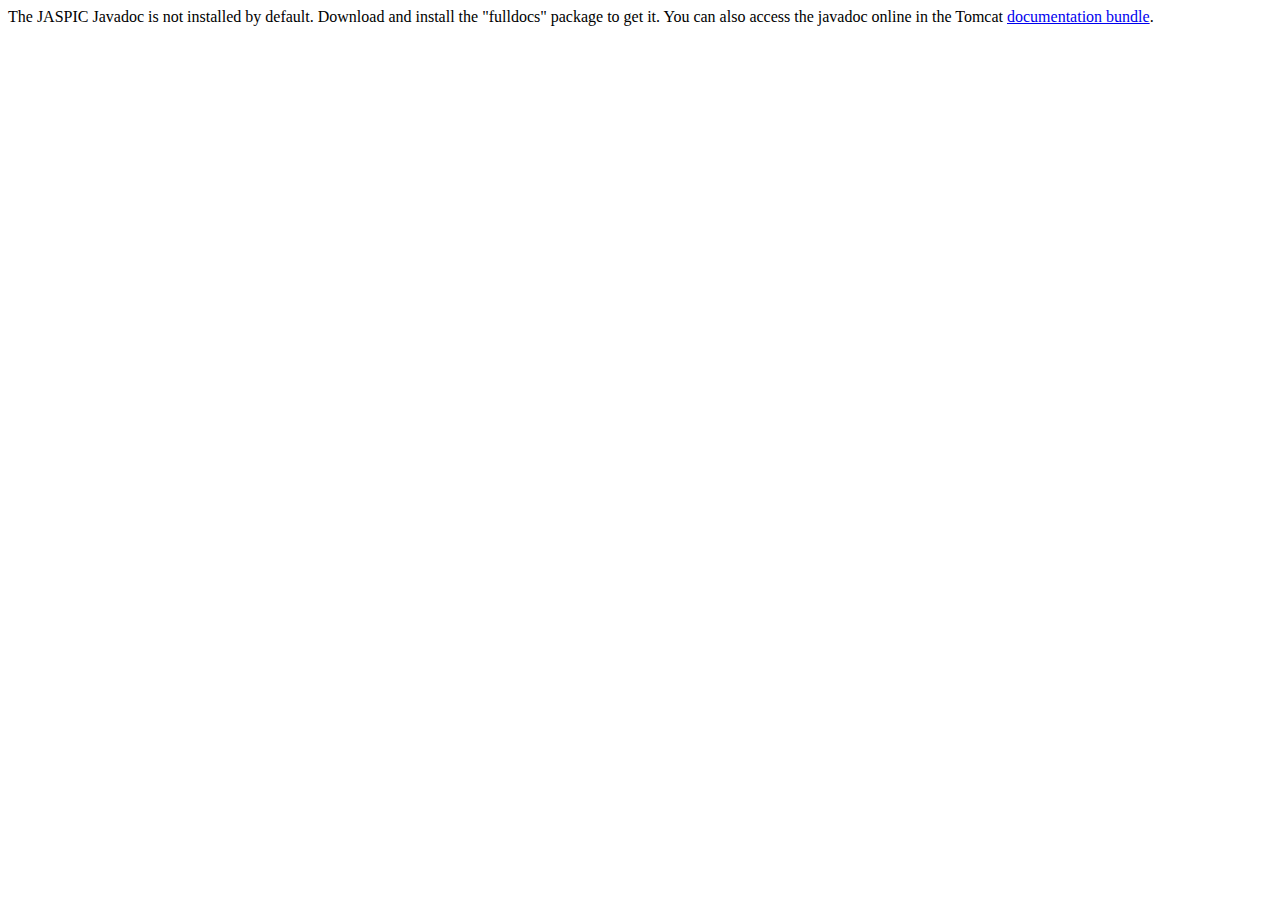
<file: apache-tomcat-8.5.71/webapps/docs/jaspicapi/index.html>
<!--
  Licensed to the Apache Software Foundation (ASF) under one or more
  contributor license agreements.  See the NOTICE file distributed with
  this work for additional information regarding copyright ownership.
  The ASF licenses this file to You under the Apache License, Version 2.0
  (the "License"); you may not use this file except in compliance with
  the License.  You may obtain a copy of the License at

      http://www.apache.org/licenses/LICENSE-2.0

  Unless required by applicable law or agreed to in writing, software
  distributed under the License is distributed on an "AS IS" BASIS,
  WITHOUT WARRANTIES OR CONDITIONS OF ANY KIND, either express or implied.
  See the License for the specific language governing permissions and
  limitations under the License.
-->
<!DOCTYPE html>
<html>
<head>
    <meta charset="UTF-8" />
    <title>API docs</title>
</head>

<body>

The JASPIC Javadoc is not installed by default. Download and install
the "fulldocs" package to get it.

You can also access the javadoc online in the Tomcat
<a href="https://tomcat.apache.org/tomcat-8.5-doc/">
    documentation bundle</a>.

</body>
</html>
</file>
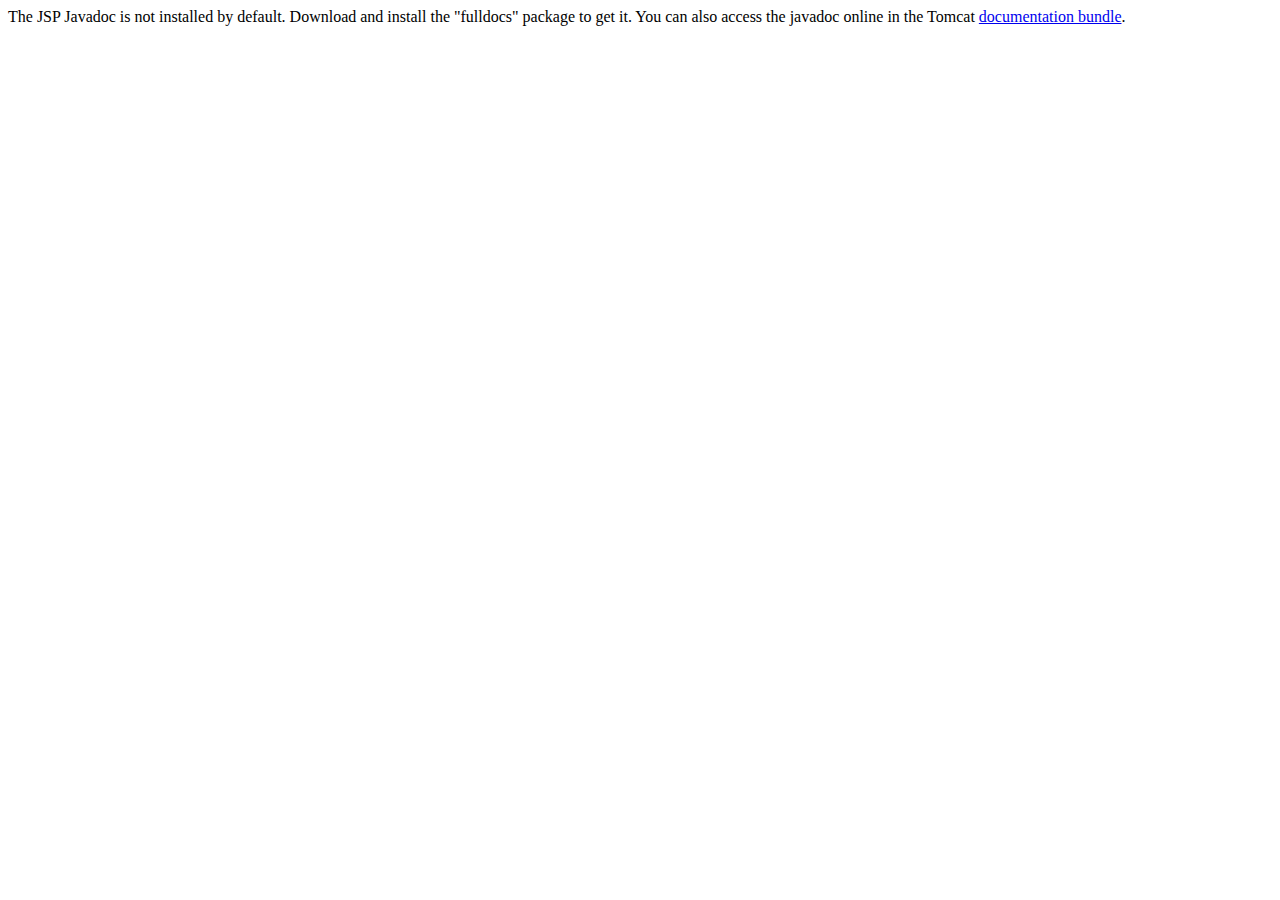
<file: apache-tomcat-8.5.71/webapps/docs/jspapi/index.html>
<!--
  Licensed to the Apache Software Foundation (ASF) under one or more
  contributor license agreements.  See the NOTICE file distributed with
  this work for additional information regarding copyright ownership.
  The ASF licenses this file to You under the Apache License, Version 2.0
  (the "License"); you may not use this file except in compliance with
  the License.  You may obtain a copy of the License at

      http://www.apache.org/licenses/LICENSE-2.0

  Unless required by applicable law or agreed to in writing, software
  distributed under the License is distributed on an "AS IS" BASIS,
  WITHOUT WARRANTIES OR CONDITIONS OF ANY KIND, either express or implied.
  See the License for the specific language governing permissions and
  limitations under the License.
-->
<!DOCTYPE html>
<html>
    <head>
    <meta charset="UTF-8" />
    <title>API docs</title>
</head>

<body>

The JSP Javadoc is not installed by default. Download and install
the "fulldocs" package to get it.

You can also access the javadoc online in the Tomcat
<a href="https://tomcat.apache.org/tomcat-8.5-doc/">
documentation bundle</a>.

</body>
</html>
</file>
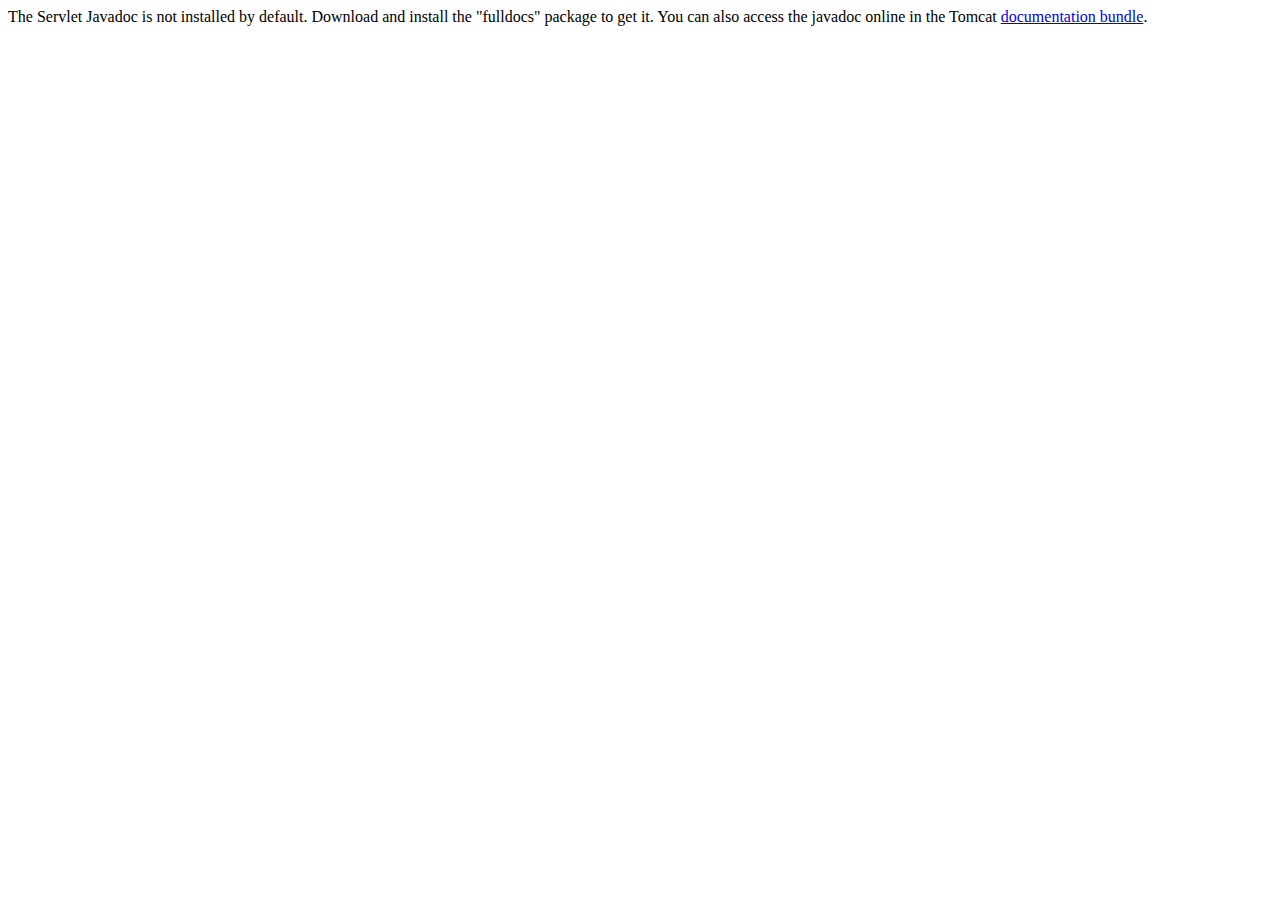
<file: apache-tomcat-8.5.71/webapps/docs/servletapi/index.html>
<!--
  Licensed to the Apache Software Foundation (ASF) under one or more
  contributor license agreements.  See the NOTICE file distributed with
  this work for additional information regarding copyright ownership.
  The ASF licenses this file to You under the Apache License, Version 2.0
  (the "License"); you may not use this file except in compliance with
  the License.  You may obtain a copy of the License at

      http://www.apache.org/licenses/LICENSE-2.0

  Unless required by applicable law or agreed to in writing, software
  distributed under the License is distributed on an "AS IS" BASIS,
  WITHOUT WARRANTIES OR CONDITIONS OF ANY KIND, either express or implied.
  See the License for the specific language governing permissions and
  limitations under the License.
-->
<!DOCTYPE html>
<html>
    <head>
    <meta charset="UTF-8" />
    <title>API docs</title>
</head>

<body>

The Servlet Javadoc is not installed by default. Download and install
the "fulldocs" package to get it.

You can also access the javadoc online in the Tomcat
<a href="https://tomcat.apache.org/tomcat-8.5-doc/">
documentation bundle</a>.

</body>
</html>
</file>
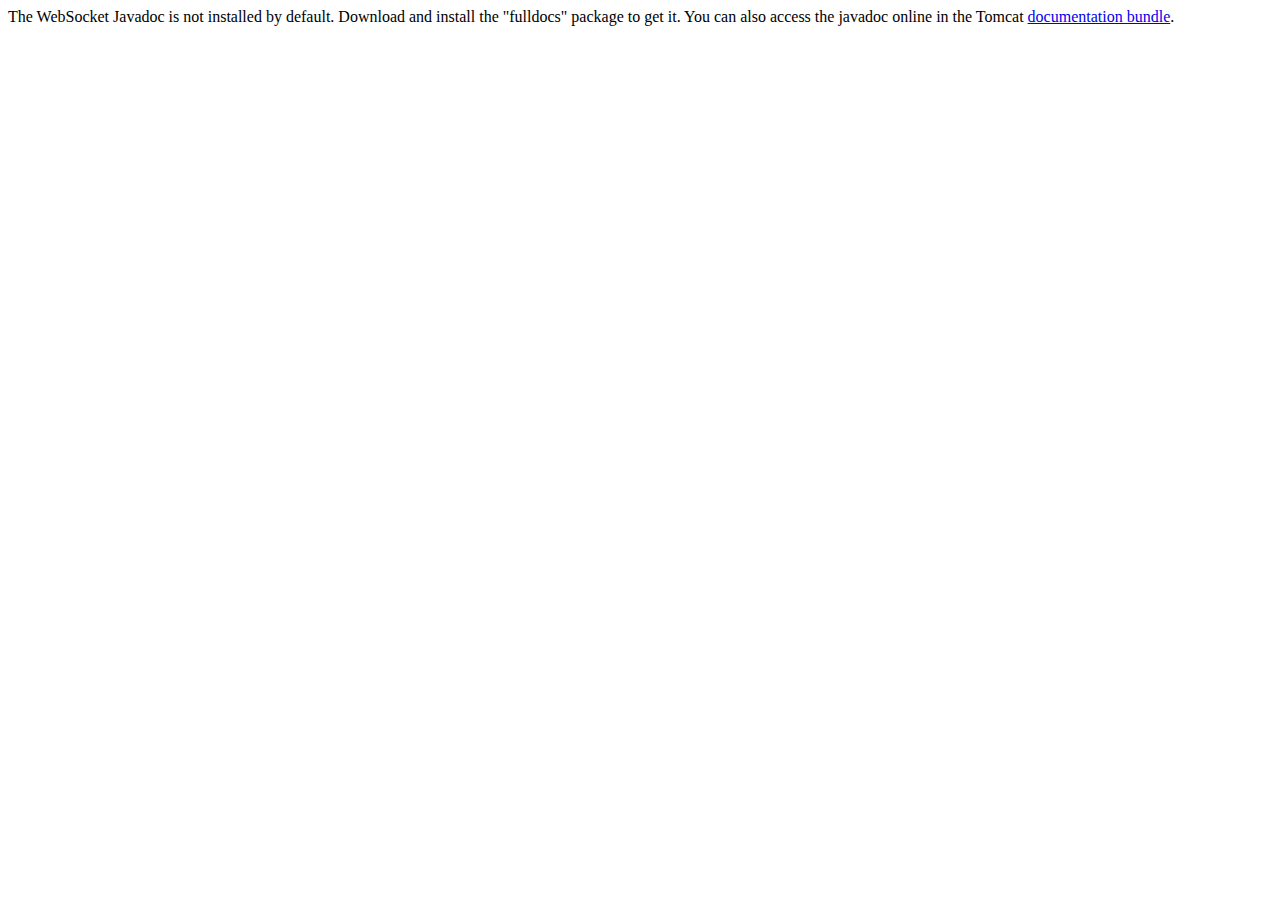
<file: apache-tomcat-8.5.71/webapps/docs/websocketapi/index.html>
<!--
  Licensed to the Apache Software Foundation (ASF) under one or more
  contributor license agreements.  See the NOTICE file distributed with
  this work for additional information regarding copyright ownership.
  The ASF licenses this file to You under the Apache License, Version 2.0
  (the "License"); you may not use this file except in compliance with
  the License.  You may obtain a copy of the License at

      http://www.apache.org/licenses/LICENSE-2.0

  Unless required by applicable law or agreed to in writing, software
  distributed under the License is distributed on an "AS IS" BASIS,
  WITHOUT WARRANTIES OR CONDITIONS OF ANY KIND, either express or implied.
  See the License for the specific language governing permissions and
  limitations under the License.
-->
<!DOCTYPE html>
<html>
    <head>
    <meta charset="UTF-8" />
    <title>API docs</title>
</head>

<body>

The WebSocket Javadoc is not installed by default. Download and install
the "fulldocs" package to get it.

You can also access the javadoc online in the Tomcat
<a href="https://tomcat.apache.org/tomcat-8.5-doc/">
documentation bundle</a>.

</body>
</html>
</file>
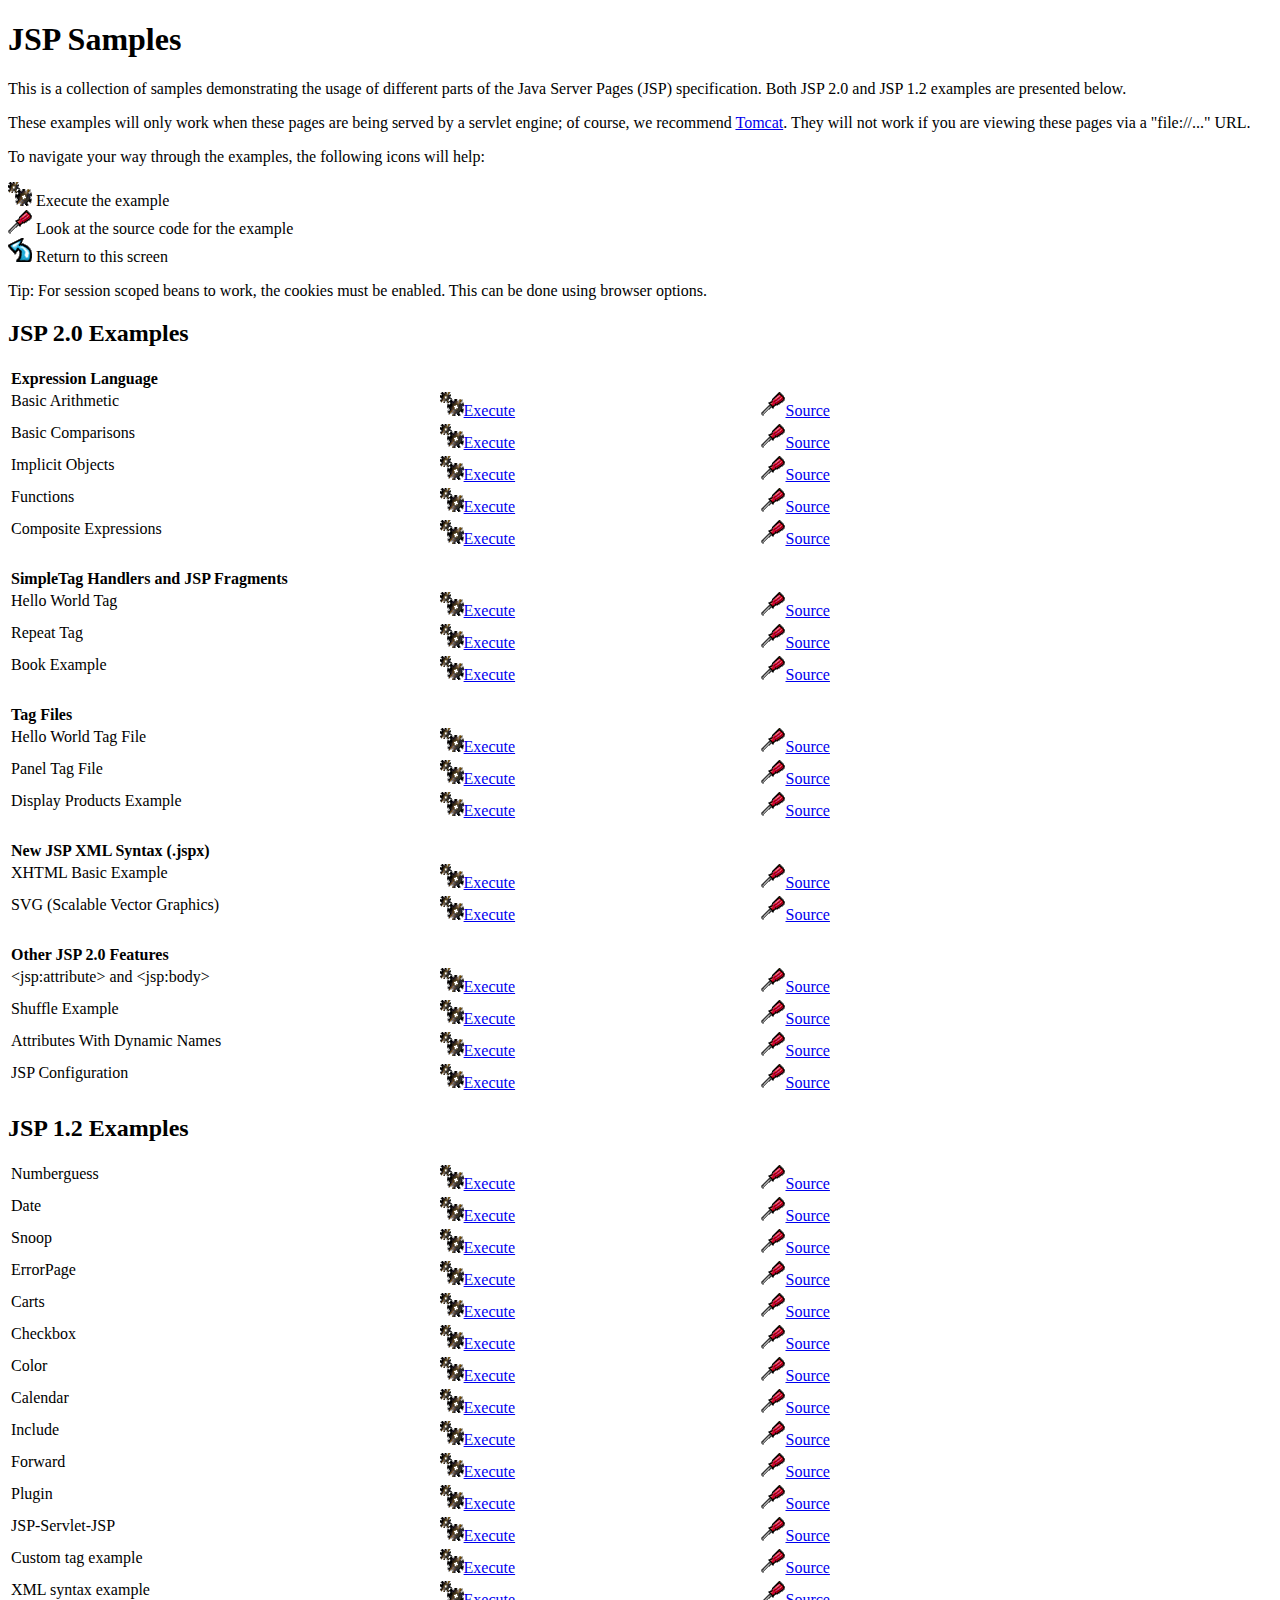
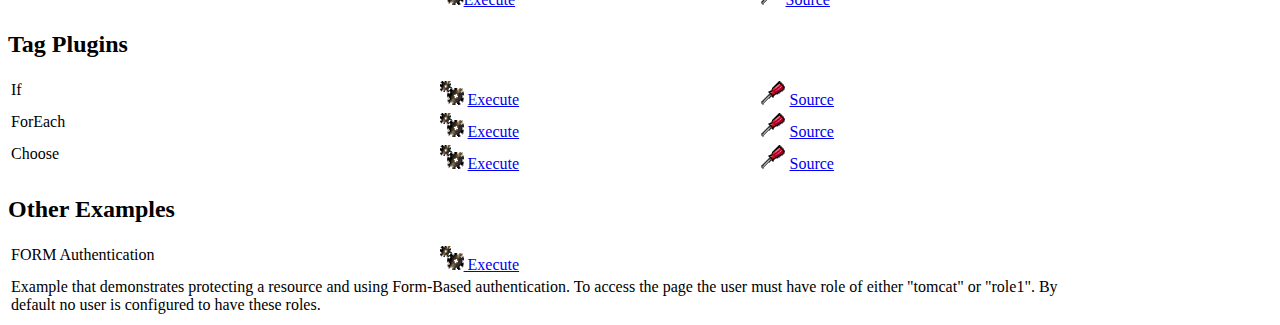
<file: apache-tomcat-8.5.71/webapps/examples/jsp/index.html>
<!--
 Licensed to the Apache Software Foundation (ASF) under one or more
  contributor license agreements.  See the NOTICE file distributed with
  this work for additional information regarding copyright ownership.
  The ASF licenses this file to You under the Apache License, Version 2.0
  (the "License"); you may not use this file except in compliance with
  the License.  You may obtain a copy of the License at

      http://www.apache.org/licenses/LICENSE-2.0

  Unless required by applicable law or agreed to in writing, software
  distributed under the License is distributed on an "AS IS" BASIS,
  WITHOUT WARRANTIES OR CONDITIONS OF ANY KIND, either express or implied.
  See the License for the specific language governing permissions and
  limitations under the License.
-->
<!DOCTYPE html><html lang="en">
<head>
   <meta charset="UTF-8"/>
   <meta name="Author" content="Anil K. Vijendran" />
   <title>JSP Examples</title>
   <style type="text/css">
   img { border: 0; }
   th { text-align: left; }
   tr { vertical-align: top; }
   </style>
</head>
<body>
<h1>JSP
Samples</h1>
<p>This is a collection of samples demonstrating the usage of different
parts of the Java Server Pages (JSP) specification.  Both JSP 2.0 and
JSP 1.2 examples are presented below.
<p>These examples will only work when these pages are being served by a
servlet engine; of course, we recommend
<a href="https://tomcat.apache.org/">Tomcat</a>.
They will not work if you are viewing these pages via a
"file://..." URL.
<p>To navigate your way through the examples, the following icons will
help:</p>
<ul style="list-style-type: none; padding-left: 0;">
<li><img src="images/execute.gif" alt=""> Execute the example</li>
<li><img src="images/code.gif" alt=""> Look at the source code for the example</li>
<li><img src="images/return.gif" alt=""> Return to this screen</li>
</ul>

<p>Tip: For session scoped beans to work, the cookies must be enabled.
This can be done using browser options.</p>
<h2>JSP 2.0 Examples</h2>

<table style="width: 85%;">
<tr>
<th colspan="3">Expression Language</th>
</tr>

<tr>
<td>Basic Arithmetic</td>
<td style="width: 30%;"><a href="jsp2/el/basic-arithmetic.jsp"><img src="images/execute.gif" alt=""></a><a href="jsp2/el/basic-arithmetic.jsp">Execute</a></td>

<td style="width: 30%;"><a href="jsp2/el/basic-arithmetic.html"><img src="images/code.gif" alt=""></a><a href="jsp2/el/basic-arithmetic.html">Source</a></td>
</tr>

<tr>
<td>Basic Comparisons</td>
<td style="width: 30%;"><a href="jsp2/el/basic-comparisons.jsp"><img src="images/execute.gif" alt=""></a><a href="jsp2/el/basic-comparisons.jsp">Execute</a></td>

<td style="width: 30%;"><a href="jsp2/el/basic-comparisons.html"><img src="images/code.gif" alt=""></a><a href="jsp2/el/basic-comparisons.html">Source</a></td>
</tr>

<tr>
<td>Implicit Objects</td>
<td style="width: 30%;"><a href="jsp2/el/implicit-objects.jsp?foo=bar"><img src="images/execute.gif" alt=""></a><a href="jsp2/el/implicit-objects.jsp?foo=bar">Execute</a></td>

<td style="width: 30%;"><a href="jsp2/el/implicit-objects.html"><img src="images/code.gif" alt=""></a><a href="jsp2/el/implicit-objects.html">Source</a></td>
</tr>
<tr>

<td>Functions</td>
<td style="width: 30%;"><a href="jsp2/el/functions.jsp?foo=JSP+2.0"><img src="images/execute.gif" alt=""></a><a href="jsp2/el/functions.jsp?foo=JSP+2.0">Execute</a></td>

<td style="width: 30%;"><a href="jsp2/el/functions.html"><img src="images/code.gif" alt=""></a><a href="jsp2/el/functions.html">Source</a></td>
</tr>

<tr>
<td>Composite Expressions</td>
<td style="width: 30%;"><a href="jsp2/el/composite.jsp"><img src="images/execute.gif" alt=""></a><a href="jsp2/el/composite.jsp">Execute</a></td>

<td style="width: 30%;"><a href="jsp2/el/composite.html"><img src="images/code.gif" alt=""></a><a href="jsp2/el/composite.html">Source</a></td>
</tr>


<tr>
<th colspan="3"><br />SimpleTag Handlers and JSP Fragments</th>
</tr>

<tr>
<td>Hello World Tag</td>
<td style="width: 30%;"><a href="jsp2/simpletag/hello.jsp"><img src="images/execute.gif" alt=""></a><a href="jsp2/simpletag/hello.jsp">Execute</a></td>

<td style="width: 30%;"><a href="jsp2/simpletag/hello.html"><img src="images/code.gif" alt=""></a><a href="jsp2/simpletag/hello.html">Source</a></td>
</tr>

<tr>
<td>Repeat Tag</td>
<td style="width: 30%;"><a href="jsp2/simpletag/repeat.jsp"><img src="images/execute.gif" alt=""></a><a href="jsp2/simpletag/repeat.jsp">Execute</a></td>

<td style="width: 30%;"><a href="jsp2/simpletag/repeat.html"><img src="images/code.gif" alt=""></a><a href="jsp2/simpletag/repeat.html">Source</a></td>
</tr>

<tr>
<td>Book Example</td>
<td style="width: 30%;"><a href="jsp2/simpletag/book.jsp"><img src="images/execute.gif" alt=""></a><a href="jsp2/simpletag/book.jsp">Execute</a></td>

<td style="width: 30%;"><a href="jsp2/simpletag/book.html"><img src="images/code.gif" alt=""></a><a href="jsp2/simpletag/book.html">Source</a></td>
</tr>

<tr>
<th colspan="3"><br />Tag Files</th>
</tr>

<tr>
<td>Hello World Tag File</td>
<td style="width: 30%;"><a href="jsp2/tagfiles/hello.jsp"><img src="images/execute.gif" alt=""></a><a href="jsp2/tagfiles/hello.jsp">Execute</a></td>

<td style="width: 30%;"><a href="jsp2/tagfiles/hello.html"><img src="images/code.gif" alt=""></a><a href="jsp2/tagfiles/hello.html">Source</a></td>
</tr>

<tr>
<td>Panel Tag File</td>
<td style="width: 30%;"><a href="jsp2/tagfiles/panel.jsp"><img src="images/execute.gif" alt=""></a><a href="jsp2/tagfiles/panel.jsp">Execute</a></td>

<td style="width: 30%;"><a href="jsp2/tagfiles/panel.html"><img src="images/code.gif" alt=""></a><a href="jsp2/tagfiles/panel.html">Source</a></td>
</tr>

<tr>
<td>Display Products Example</td>
<td style="width: 30%;"><a href="jsp2/tagfiles/products.jsp"><img src="images/execute.gif" alt=""></a><a href="jsp2/tagfiles/products.jsp">Execute</a></td>

<td style="width: 30%;"><a href="jsp2/tagfiles/products.html"><img src="images/code.gif" alt=""></a><a href="jsp2/tagfiles/products.html">Source</a></td>
</tr>

<tr>
<th colspan="3"><br />New JSP XML Syntax (.jspx)</th>
</tr>

<tr>
<td>XHTML Basic Example</td>
<td style="width: 30%;"><a href="jsp2/jspx/basic.jspx"><img src="images/execute.gif" alt=""></a><a href="jsp2/jspx/basic.jspx">Execute</a></td>

<td style="width: 30%;"><a href="jsp2/jspx/basic.html"><img src="images/code.gif" alt=""></a><a href="jsp2/jspx/basic.html">Source</a></td>
</tr>

<tr>
<td>SVG (Scalable Vector Graphics)</td>
<td style="width: 30%;"><a href="jsp2/jspx/svgexample.html"><img src="images/execute.gif" alt=""></a><a href="jsp2/jspx/svgexample.html">Execute</a></td>

<td style="width: 30%;"><a href="jsp2/jspx/textRotate.html"><img src="images/code.gif" alt=""></a><a href="jsp2/jspx/textRotate.html">Source</a></td>
</tr>

<tr>
<th colspan="3"><br />Other JSP 2.0 Features</th>
</tr>

<tr>
<td>&lt;jsp:attribute&gt; and &lt;jsp:body&gt;</td>
<td style="width: 30%;"><a href="jsp2/jspattribute/jspattribute.jsp"><img src="images/execute.gif" alt=""></a><a href="jsp2/jspattribute/jspattribute.jsp">Execute</a></td>

<td style="width: 30%;"><a href="jsp2/jspattribute/jspattribute.html"><img src="images/code.gif" alt=""></a><a href="jsp2/jspattribute/jspattribute.html">Source</a></td>
</tr>

<tr>
<td>Shuffle Example</td>
<td style="width: 30%;"><a href="jsp2/jspattribute/shuffle.jsp"><img src="images/execute.gif" alt=""></a><a href="jsp2/jspattribute/shuffle.jsp">Execute</a></td>

<td style="width: 30%;"><a href="jsp2/jspattribute/shuffle.html"><img src="images/code.gif" alt=""></a><a href="jsp2/jspattribute/shuffle.html">Source</a></td>
</tr>

<tr>
<td>Attributes With Dynamic Names</td>
<td style="width: 30%;"><a href="jsp2/misc/dynamicattrs.jsp"><img src="images/execute.gif" alt=""></a><a href="jsp2/misc/dynamicattrs.jsp">Execute</a></td>

<td style="width: 30%;"><a href="jsp2/misc/dynamicattrs.html"><img src="images/code.gif" alt=""></a><a href="jsp2/misc/dynamicattrs.html">Source</a></td>
</tr>

<tr>
<td>JSP Configuration</td>
<td style="width: 30%;"><a href="jsp2/misc/config.jsp"><img src="images/execute.gif" alt=""></a><a href="jsp2/misc/config.jsp">Execute</a></td>

<td style="width: 30%;"><a href="jsp2/misc/config.html"><img src="images/code.gif" alt=""></a><a href="jsp2/misc/config.html">Source</a></td>
</tr>

</table>

<h2>JSP 1.2 Examples</h2>
<table style="width: 85%;">
<tr>
<td>Numberguess</td>

<td style="width: 30%;"><a href="num/numguess.jsp"><img src="images/execute.gif" alt=""></a><a href="num/numguess.jsp">Execute</a></td>

<td style="width: 30%;"><a href="num/numguess.html"><img src="images/code.gif" alt=""></a><a href="num/numguess.html">Source</a></td>
</tr>

<tr>
<td>Date</td>

<td style="width: 30%;"><a href="dates/date.jsp"><img src="images/execute.gif" alt=""></a><a href="dates/date.jsp">Execute</a></td>

<td style="width: 30%;"><a href="dates/date.html"><img src="images/code.gif" alt=""></a><a href="dates/date.html">Source</a></td>
</tr>

<tr>
<td>Snoop</td>

<td style="width: 30%;"><a href="snp/snoop.jsp"><img src="images/execute.gif" alt=""></a><a href="snp/snoop.jsp">Execute</a></td>

<td style="width: 30%;"><a href="snp/snoop.html"><img src="images/code.gif" alt=""></a><a href="snp/snoop.html">Source</a></td>
</tr>

<tr>
<td>ErrorPage</td>

<td style="width: 30%;"><a href="error/error.html"><img src="images/execute.gif" alt=""></a><a href="error/error.html">Execute</a></td>

<td style="width: 30%;"><a href="error/er.html"><img src="images/code.gif" alt=""></a><a href="error/er.html">Source</a></td>
</tr>

<tr>
<td>Carts</td>

<td style="width: 30%;"><a href="sessions/carts.html"><img src="images/execute.gif" alt=""></a><a href="sessions/carts.html">Execute</a></td>

<td style="width: 30%;"><a href="sessions/crt.html"><img src="images/code.gif" alt=""></a><a href="sessions/crt.html">Source</a></td>
</tr>

<tr>
<td>Checkbox</td>

<td style="width: 30%;"><a href="checkbox/check.html"><img src="images/execute.gif" alt=""></a><a href="checkbox/check.html">Execute</a></td>

<td style="width: 30%;"><a href="checkbox/cresult.html"><img src="images/code.gif" alt=""></a><a href="checkbox/cresult.html">Source</a></td>
</tr>

<tr>
<td>Color</td>

<td style="width: 30%;"><a href="colors/colors.html"><img src="images/execute.gif" alt=""></a><a href="colors/colors.html">Execute</a></td>

<td style="width: 30%;"><a href="colors/clr.html"><img src="images/code.gif" alt=""></a><a href="colors/clr.html">Source</a></td>
</tr>

<tr>
<td>Calendar</td>

<td style="width: 30%;"><a href="cal/login.html"><img src="images/execute.gif" alt=""></a><a href="cal/login.html">Execute</a></td>

<td style="width: 30%;"><a href="cal/calendar.html"><img src="images/code.gif" alt=""></a><a href="cal/calendar.html">Source</a></td>
</tr>

<tr>
<td>Include</td>

<td style="width: 30%;"><a href="include/include.jsp"><img src="images/execute.gif" alt=""></a><a href="include/include.jsp">Execute</a></td>

<td style="width: 30%;"><a href="include/inc.html"><img src="images/code.gif" alt=""></a><a href="include/inc.html">Source</a></td>
</tr>

<tr>
<td>Forward</td>

<td style="width: 30%;"><a href="forward/forward.jsp"><img src="images/execute.gif" alt=""></a><a href="forward/forward.jsp">Execute</a></td>

<td style="width: 30%;"><a href="forward/fwd.html"><img src="images/code.gif" alt=""></a><a href="forward/fwd.html">Source</a></td>
</tr>

<tr>
<td>Plugin</td>

<td style="width: 30%;"><a href="plugin/plugin.jsp"><img src="images/execute.gif" alt=""></a><a href="plugin/plugin.jsp">Execute</a></td>

<td style="width: 30%;"><a href="plugin/plugin.html"><img src="images/code.gif" alt=""></a><a href="plugin/plugin.html">Source</a></td>
</tr>

<tr>
<td>JSP-Servlet-JSP</td>

<td style="width: 30%;"><a href="jsptoserv/jsptoservlet.jsp"><img src="images/execute.gif" alt=""></a><a href="jsptoserv/jsptoservlet.jsp">Execute</a></td>

<td style="width: 30%;"><a href="jsptoserv/jts.html"><img src="images/code.gif" alt=""></a><a href="jsptoserv/jts.html">Source</a></td>
</tr>

<tr>
<td>Custom tag example</td>

<td style="width: 30%;"><a href="simpletag/foo.jsp"><img src="images/execute.gif" alt=""></a><a href="simpletag/foo.jsp">Execute</a></td>

<td style="width: 30%;"><a href="simpletag/foo.html"><img src="images/code.gif" alt=""></a><a href="simpletag/foo.html">Source</a></td>
</tr>

<tr>
<td>XML syntax example</td>
<td style="width: 30%;"><a href="xml/xml.jsp"><img src="images/execute.gif" alt=""></a><a href="xml/xml.jsp">Execute</a></td>

<td style="width: 30%;"><a href="xml/xml.html"><img src="images/code.gif" alt=""></a><a href="xml/xml.html">Source</a></td>
</tr>

</table>

<h2>Tag Plugins</h2>
<table style="width: 85%;">

<tr>
  <td>If</td>
  <td style="width: 30%;">
    <a href="tagplugin/if.jsp"><img src="images/execute.gif" alt=""></a>
    <a href="tagplugin/if.jsp">Execute</a>
  </td>
  <td style="width: 30%;">
    <a href="tagplugin/if.html"><img src="images/code.gif" alt=""></a>
    <a href="tagplugin/if.html">Source</a>
  </td>
</tr>

<tr>
  <td>ForEach</td>
  <td style="width: 30%;">
    <a href="tagplugin/foreach.jsp"><img src="images/execute.gif" alt=""></a>
    <a href="tagplugin/foreach.jsp">Execute</a>
  </td>
  <td style="width: 30%;">
    <a href="tagplugin/foreach.html"><img src="images/code.gif" alt=""></a>
    <a href="tagplugin/foreach.html">Source</a>
  </td>
</tr>

<tr>
  <td>Choose</td>
  <td style="width: 30%;">
    <a href="tagplugin/choose.jsp"><img src="images/execute.gif" alt=""></a>
    <a href="tagplugin/choose.jsp">Execute</a>
  </td>
  <td style="width: 30%;">
    <a href="tagplugin/choose.html"><img src="images/code.gif" alt=""></a>
    <a href="tagplugin/choose.html">Source</a>
  </td>
</tr>

</table>

<h2>Other Examples</h2>
<table style="width: 85%;">

<tr>
  <td>FORM Authentication</td>
  <td style="width: 30%;">
    <a href="security/protected/index.jsp"><img src="images/execute.gif" alt=""> Execute</a>
  </td>
  <td style="width: 30%;"></td>
</tr>
<tr>
  <td colspan="3">Example that demonstrates protecting a resource and
    using Form-Based authentication. To access the page the user must
    have role of either "tomcat" or "role1". By default no user
    is configured to have these roles.</td>
</tr>

</table>
</body>
</html>
</file>
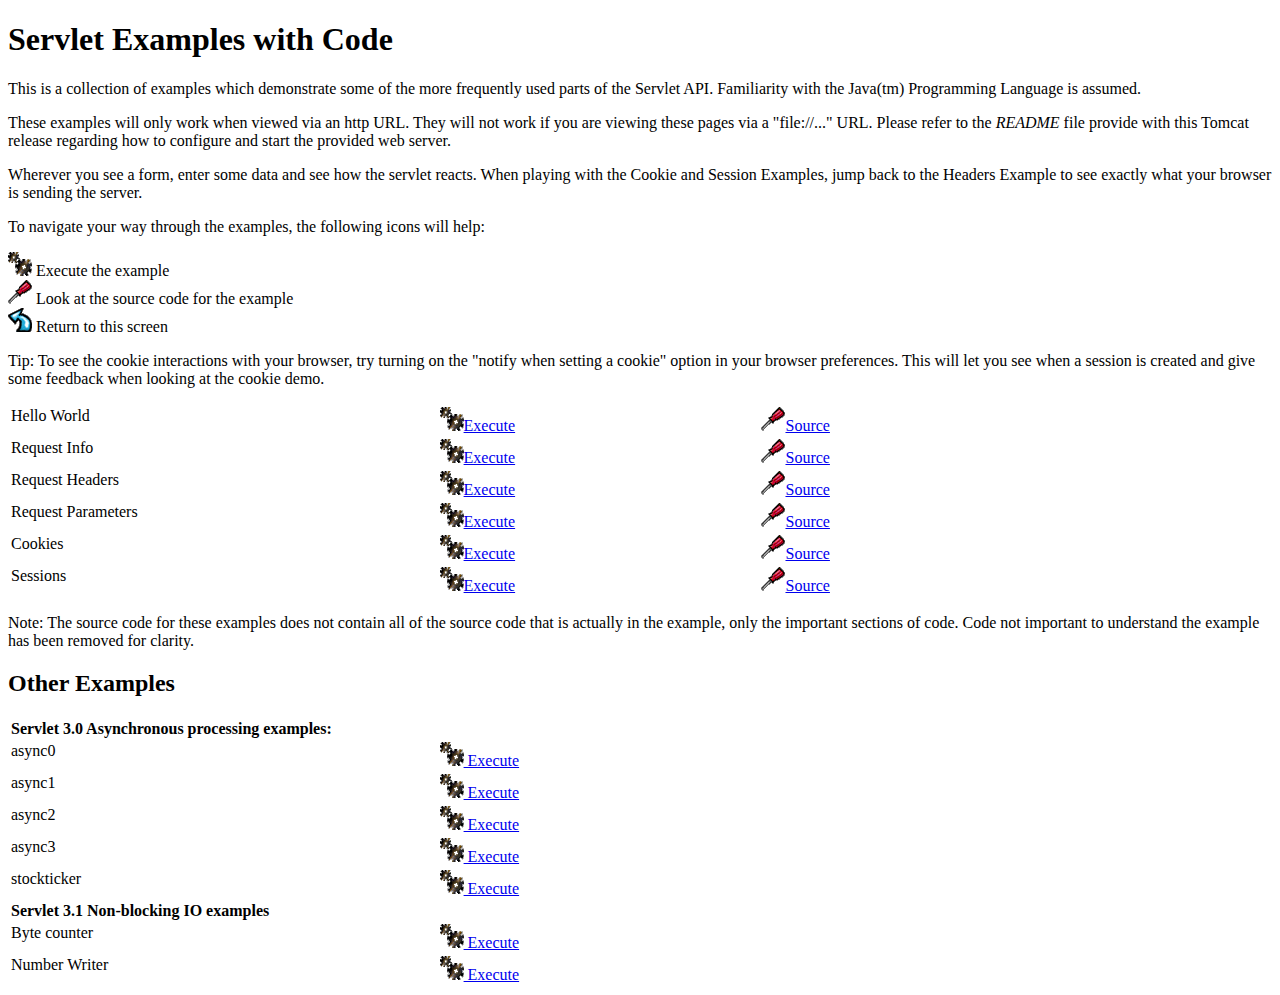
<file: apache-tomcat-8.5.71/webapps/examples/servlets/index.html>
<!--
 Licensed to the Apache Software Foundation (ASF) under one or more
  contributor license agreements.  See the NOTICE file distributed with
  this work for additional information regarding copyright ownership.
  The ASF licenses this file to You under the Apache License, Version 2.0
  (the "License"); you may not use this file except in compliance with
  the License.  You may obtain a copy of the License at

      http://www.apache.org/licenses/LICENSE-2.0

  Unless required by applicable law or agreed to in writing, software
  distributed under the License is distributed on an "AS IS" BASIS,
  WITHOUT WARRANTIES OR CONDITIONS OF ANY KIND, either express or implied.
  See the License for the specific language governing permissions and
  limitations under the License.
-->
<!DOCTYPE html><html lang="en">
<head>
   <meta charset="UTF-8" />
   <meta name="Author" content="Anil K. Vijendran" />
   <title>Servlet Examples</title>
   <style type="text/css">
   img { border: 0; }
   th { text-align: left; }
   tr { vertical-align: top; }
   </style>
</head>
<body>
<h1>Servlet
Examples with Code</h1>
<p>This is a collection of examples which demonstrate some of the more
frequently used parts of the Servlet API. Familiarity with the Java(tm)
Programming Language is assumed.
<p>These examples will only work when viewed via an http URL. They will
not work if you are viewing these pages via a "file://..." URL. Please
refer to the <i>README</i> file provide with this Tomcat release regarding
how to configure and start the provided web server.
<p>Wherever you see a form, enter some data and see how the servlet reacts.
When playing with the Cookie and Session Examples, jump back to the Headers
Example to see exactly what your browser is sending the server.
<p>To navigate your way through the examples, the following icons will
help:</p>
<ul style="list-style-type: none; padding-left: 0;">
<li><img src="images/execute.gif" alt=""> Execute the example</li>
<li><img src="images/code.gif" alt=""> Look at the source code for the example</li>
<li><img src="images/return.gif" alt=""> Return to this screen</li>
</ul>

<p>Tip: To see the cookie interactions with your browser, try turning on
the "notify when setting a cookie" option in your browser preferences.
This will let you see when a session is created and give some feedback
when looking at the cookie demo.</p>
<table style="width: 85%;" >
<tr>
<td>Hello World</td>

<td style="width: 30%;"><a href="servlet/HelloWorldExample"><img SRC="images/execute.gif" alt=""></a><a href="servlet/HelloWorldExample">Execute</a></td>

<td style="width: 30%;"><a href="helloworld.html"><img SRC="images/code.gif" alt=""></a><a href="helloworld.html">Source</a></td>
</tr>

<tr>
<td>Request Info</td>

<td style="width: 30%;"><a href="servlet/RequestInfoExample"><img SRC="images/execute.gif" alt=""></a><a href="servlet/RequestInfoExample">Execute</a></td>

<td style="width: 30%;"><a href="reqinfo.html"><img SRC="images/code.gif" alt=""></a><a href="reqinfo.html">Source</a></td>
</tr>

<tr>
<td>Request Headers</td>

<td style="width: 30%;"><a href="servlet/RequestHeaderExample"><img SRC="images/execute.gif" alt=""></a><a href="servlet/RequestHeaderExample">Execute</a></td>

<td style="width: 30%;"><a href="reqheaders.html"><img SRC="images/code.gif" alt=""></a><a href="reqheaders.html">Source</a></td>
</tr>

<tr>
<td>Request Parameters</td>

<td style="width: 30%;"><a href="servlet/RequestParamExample"><img SRC="images/execute.gif" alt=""></a><a href="servlet/RequestParamExample">Execute</a></td>

<td style="width: 30%;"><a href="reqparams.html"><img SRC="images/code.gif" alt=""></a><a href="reqparams.html">Source</a></td>
</tr>

<tr>
<td>Cookies</td>

<td style="width: 30%;"><a href="servlet/CookieExample"><img SRC="images/execute.gif" alt=""></a><a href="servlet/CookieExample">Execute</a></td>

<td style="width: 30%;"><a href="cookies.html"><img SRC="images/code.gif" alt=""></a><a href="cookies.html">Source</a></td>
</tr>

<tr>
<td>Sessions</td>

<td style="width: 30%;"><a href="servlet/SessionExample"><img SRC="images/execute.gif" alt=""></a><a href="servlet/SessionExample">Execute</a></td>

<td style="width: 30%;"><a href="sessions.html"><img SRC="images/code.gif" alt=""></a><a href="sessions.html">Source</a></td>
</tr>
</table>

<p>Note: The source code for these examples does not contain all of the
source code that is actually in the example, only the important sections
of code. Code not important to understand the example has been removed
for clarity.</p>

<h2>Other Examples</h2>
<table style="width: 85%;" >

<tr>
  <th colspan="3">Servlet 3.0 Asynchronous processing examples:</th>
</tr>
<tr>
  <td>async0</td>
  <td style="width: 30%;">
    <a href="../async/async0"><img SRC="images/execute.gif" alt=""> Execute</a>
  </td>
  <td style="width: 30%;"></td>
</tr>
<tr>
  <td>async1</td>
  <td style="width: 30%;">
    <a href="../async/async1"><img SRC="images/execute.gif" alt=""> Execute</a>
  </td>
  <td style="width: 30%;"></td>
</tr>
<tr>
  <td>async2</td>
  <td style="width: 30%;">
    <a href="../async/async2"><img SRC="images/execute.gif" alt=""> Execute</a>
  </td>
  <td style="width: 30%;"></td>
</tr>
<tr>
  <td>async3</td>
  <td style="width: 30%;">
    <a href="../async/async3"><img SRC="images/execute.gif" alt=""> Execute</a>
  </td>
  <td style="width: 30%;"></td>
</tr>
<tr>
  <td>stockticker</td>
  <td style="width: 30%;">
    <a href="../async/stockticker"><img SRC="images/execute.gif" alt=""> Execute</a>
  </td>
  <td style="width: 30%;"></td>
</tr>

<tr>
  <th colspan="3">Servlet 3.1 Non-blocking IO examples</th>
</tr>
<tr>
  <td>Byte counter</td>
  <td style="width: 30%;">
    <a href="nonblocking/bytecounter.html"><img src="images/execute.gif" alt=""> Execute</a>
  </td>
  <td style="width: 30%;"></td>
</tr>
<tr>
  <td>Number Writer</td>
  <td style="width: 30%;">
    <a href="nonblocking/numberwriter"><img src="images/execute.gif" alt=""> Execute</a>
  </td>
  <td style="width: 30%;"></td>
</tr>

</table>

</body>
</html>
</file>
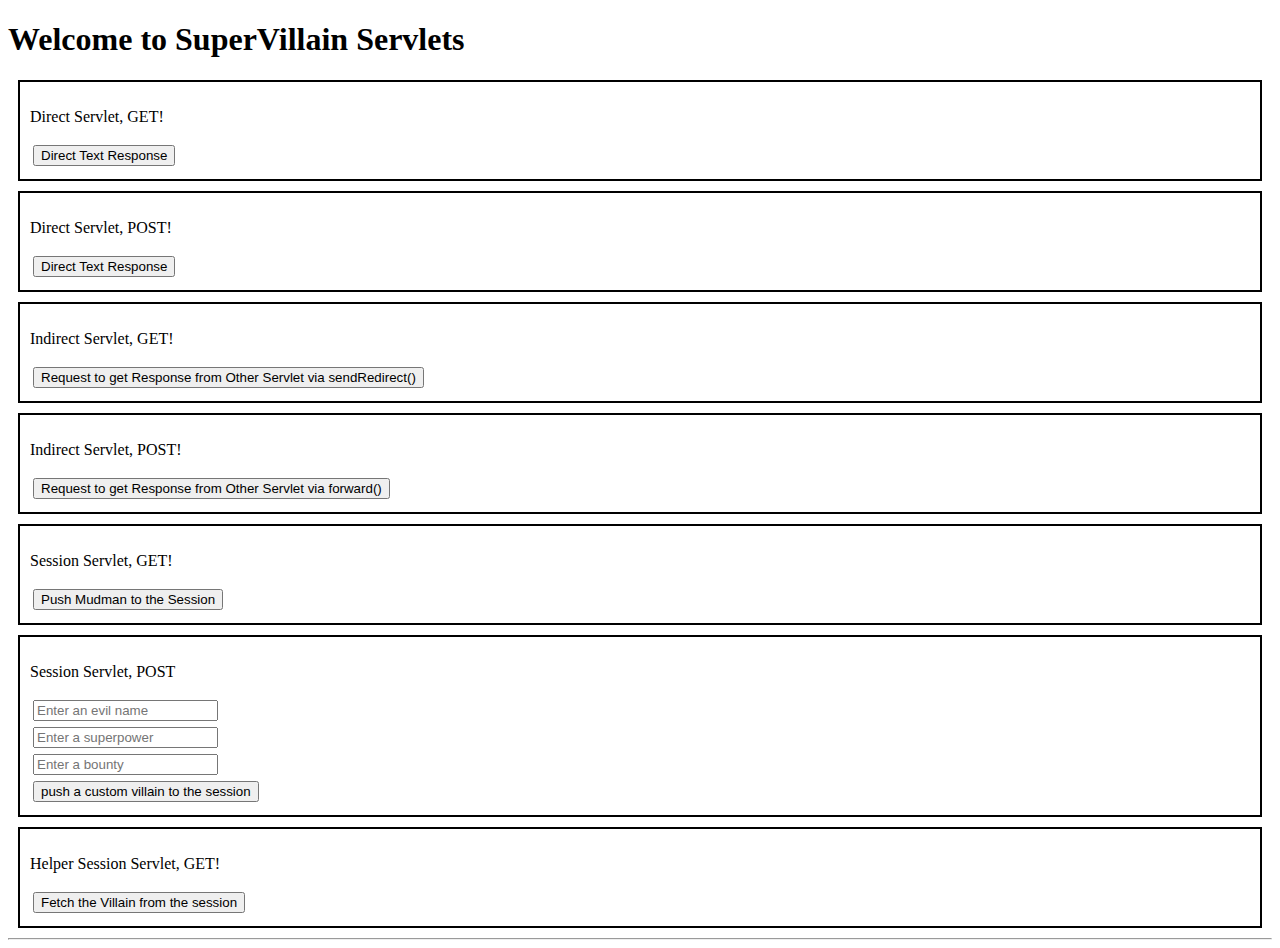
<file: HelloServlets/src/main/webapp/index.html>
<!DOCTYPE html>
<html>
<head>
<meta charset="UTF-8">
<title>Hello Servlets!</title>
<link rel="stylesheet" type="text/css" href="css/styles.css">
</head>
<body>

	<div class="supervillian-container">

		<h1>Welcome to SuperVillain Servlets</h1>

		<form method="GET" action="dirserv">

			<p>Direct Servlet, GET!</p>
			<input type="submit" value="Direct Text Response">

		</form>


		<form method="POST" action="dirserv">

			<p>Direct Servlet, POST!</p>
			<input type="Submit" value="Direct Text Response">

		</form>

		<form method="GET" action="indirserv">

			<p>Indirect Servlet, GET!</p>
			<input type="Submit"
				value="Request to get Response from Other Servlet via sendRedirect()">

		</form>


		<form method="POST" action="indirserv">

			<p>Indirect Servlet, POST!</p>
			<input type="Submit"
				value="Request to get Response from Other Servlet via forward()">

		</form>


		<form method="GET" action="sesserv">

			<p>Session Servlet, GET!</p>
			<input type="Submit" value="Push Mudman to the Session">

		</form>

		<form method="POST" action="sesserv">

			<p>Session Servlet, POST</p>
			<input type="text" name="name" placeholder="Enter an evil name">
			<br /> <input type="text" name="superpower"
				placeholder="Enter a superpower"> <br /> <input type="text"
				name="bounty" placeholder="Enter a bounty"> <br /> <input
				type="submit" value="push a custom villain to the session">

		</form>

		<form method="GET" action="helperserv"> 

			<p>Helper Session Servlet, GET!</p>
			<input type="Submit" value="Fetch the Villain from the session">

		</form>
		<hr>
	</div>

</body>
</html>
</file>
<file: HelloServlets/src/main/webapp/css/styles.css>
.supervillain-container {
	
	display: flex;
	flex-direction: column;
	align-items: center;
	
	border: 3px solid red;
	text-align: center;
	
}

form {
	border: 2px solid black;
	padding: 10px;
	margin: 10px;
}

input {
	margin: 3px;
}
</file>
<file: apache-tomcat-8.5.71/webapps/docs/images/docs-stylesheet.css>
@charset "utf-8";
/*
  Licensed to the Apache Software Foundation (ASF) under one or more
  contributor license agreements.  See the NOTICE file distributed with
  this work for additional information regarding copyright ownership.
  The ASF licenses this file to You under the Apache License, Version 2.0
  (the "License"); you may not use this file except in compliance with
  the License.  You may obtain a copy of the License at

      http://www.apache.org/licenses/LICENSE-2.0

  Unless required by applicable law or agreed to in writing, software
  distributed under the License is distributed on an "AS IS" BASIS,
  WITHOUT WARRANTIES OR CONDITIONS OF ANY KIND, either express or implied.
  See the License for the specific language governing permissions and
  limitations under the License.
*/

/* Fonts */
@import url("fonts/fonts.css");

/* General style */

h1, h2, h3, h4, h5, h6, th {
  font-weight: 600;
}

body {
  margin: 0;
}

body, input {
  font-family: 'Open Sans', sans-serif;
  font-size: 10.5pt;
}

code, pre {
  font-family: Consolas, monospace;
}

img {
  border: 0;
}

table {
  border-collapse: collapse;
  text-align: left;
}
table *:not(table) {
  /* Prevent border-collapsing for table child elements like <div> */
  border-collapse: separate;
}

th {
  text-align: left;
}

main {
  /* Remove this once all IEs support <main> element */
  display: block;
}


/* Layout */

#wrapper {
  min-width: 400px;
}

#header {
  border-bottom: 1px solid #bbb;
}

@media not print {
    #header {
        box-shadow: 0 0 7px #aaa;
    }
}

#header > div {
  padding-left: 15px;
  padding-right: 15px;

  /* Work-around for old browsers: */
  background-color: #F8F3E4;
  background: linear-gradient(to bottom, #ffffff -10%, #F8F3E4 100%);
  position: relative;
}

#header .logo {
  float: left;
  padding-top: 10px;
  min-width: 190px;
}

#header .logo  img{
  /* To avoid that the Font Descender being added to the parent div's height */
  vertical-align: middle;
}

#header .asfLogo {
  float: right;
  position: relative;
  top: 8px;
}

#header h1 {
  margin-top: 0.6em;
  margin-bottom: 0;
}

#header .versionInfo {
  font-size: 13pt;
  margin-bottom: 1em;
}

#middle {
  display: table;
  table-layout: fixed;
  margin: 0;
  width: 100%;
}
#middle > div { display: table-row; }
#middle > div > div { display: table-cell; vertical-align: top; }



#mainLeft {
  width: 190px;
}

#mainLeft > div {
  margin-top: -1px; /* to overwrite border of element above */
  padding-left: 16px;
  padding-right: 14px;
  padding-top: 6px;
  padding-bottom: 15px;
  background-color: #F8F3E4;
  border-right: 1px solid #bbb;
  border-bottom: 1px solid #bbb;
  font-size: 10pt;
  border-bottom-right-radius: 20px;
  box-shadow: 0 0 5px #aaa;
}

#mainLeft h2 {
  margin-bottom: 0.2em;
  font-size: 1.2em;
}

#mainLeft ul {
  padding: 0;
  margin: 0;
  list-style-type: none;
}

#mainLeft ul a {
  text-indent: -0.6em;
  padding-left: 1.4em;
  display: block;
  text-decoration: none;
  color: #444;
}
#mainLeft ul a:hover {
  color: #000;
  background-color: #D1c9b9;
}

#mainRight {
  padding-left: 14px;
  padding-right: 20px;

}

#footer {
  margin-top: 30px;
  padding-top: 20px;
  padding-bottom: 20px;
  padding-left: 20px;
  padding-right: 20px;
  border-top: 1px solid #ccc;
  color: #444;
  text-align: center;
  /* font-style: italic; */
  font-size: 9pt;
}


/* Content */

#content div.text {
  padding-left: 1em;
  padding-left: 1em;
}

#content h3, #content h4, #content h5, #content h6 {
  padding-left: 5px;
  padding-right: 5px;
  background-color: #eaeaea;
}

@media not print {
    #content h3, #content h4, #content h5, #content h6 {
        border: 1px solid #ccc;
        border-radius: 4px;
    }
}

#content h4, #content h5, #content h6 {
  background-color: #f6f6f6;
}

code {
  background-color: rgb(224,255,255);
}

div.codeBox pre code, code.attributeName, code.propertyName, code.noHighlight, .noHighlight code {
  background-color: transparent;
}
div.codeBox {
  overflow: auto;
  margin: 1em 0;
}
div.codeBox pre {
  margin: 0;
  padding: 4px;
  border: 1px solid #999;
  border-radius: 5px;
  background-color: #eff8ff;
  display: table; /* To prevent <pre>s from taking the complete available width. */
  /*
  When it is officially supported, use the following CSS instead of display: table
  to prevent big <pre>s from exceeding the browser window:
  max-width: available;
  width: min-content;
  */
}

div.codeBox pre.wrap {
  white-space: pre-wrap;
}


table.defaultTable tr, table.detail-table tr {
    border: 1px solid #CCC;
}

table.defaultTable tr:nth-child(even), table.detail-table tr:nth-child(even) {
    background-color: #FAFBFF;
}

table.defaultTable tr:nth-child(odd), table.detail-table tr:nth-child(odd) {
    background-color: #EEEFFF;
}

table.defaultTable th, table.detail-table th {
  background-color: #88b;
  color: #fff;
}

table.defaultTable th, table.defaultTable td, table.detail-table th, table.detail-table td {
  padding: 5px 8px;
}


p.notice {
  border: 1px solid rgb(255, 0, 0);
  background-color: rgb(238, 238, 238);
  color: rgb(0, 51, 102);
  padding: 0.5em;
  margin: 1em 2em 1em 1em;
}


/* Changelog-Styles */

ul.changelog {
  padding-left: 1em;
  list-style-type: none;
}

ul.changelog  li{
  padding-top: 5px;
  padding-bottom: 5px;
}

ul.changelog img {
  vertical-align: middle
}


/* Printer-only Styles */
@media print {
    .noPrint { display: none; }
    #middle > div > div#mainLeft { display: none; }
    a { color: inherit; text-decoration: none; }
}

/* Fix for Comments section which contains a <h4> */
#comments_thread h1, #comments_thread h2, #comments_thread h3, #comments_thread h4, #comments_thread h5, #comments_thread h6 {
    border: none;
    background-color: transparent;
}
</file>
